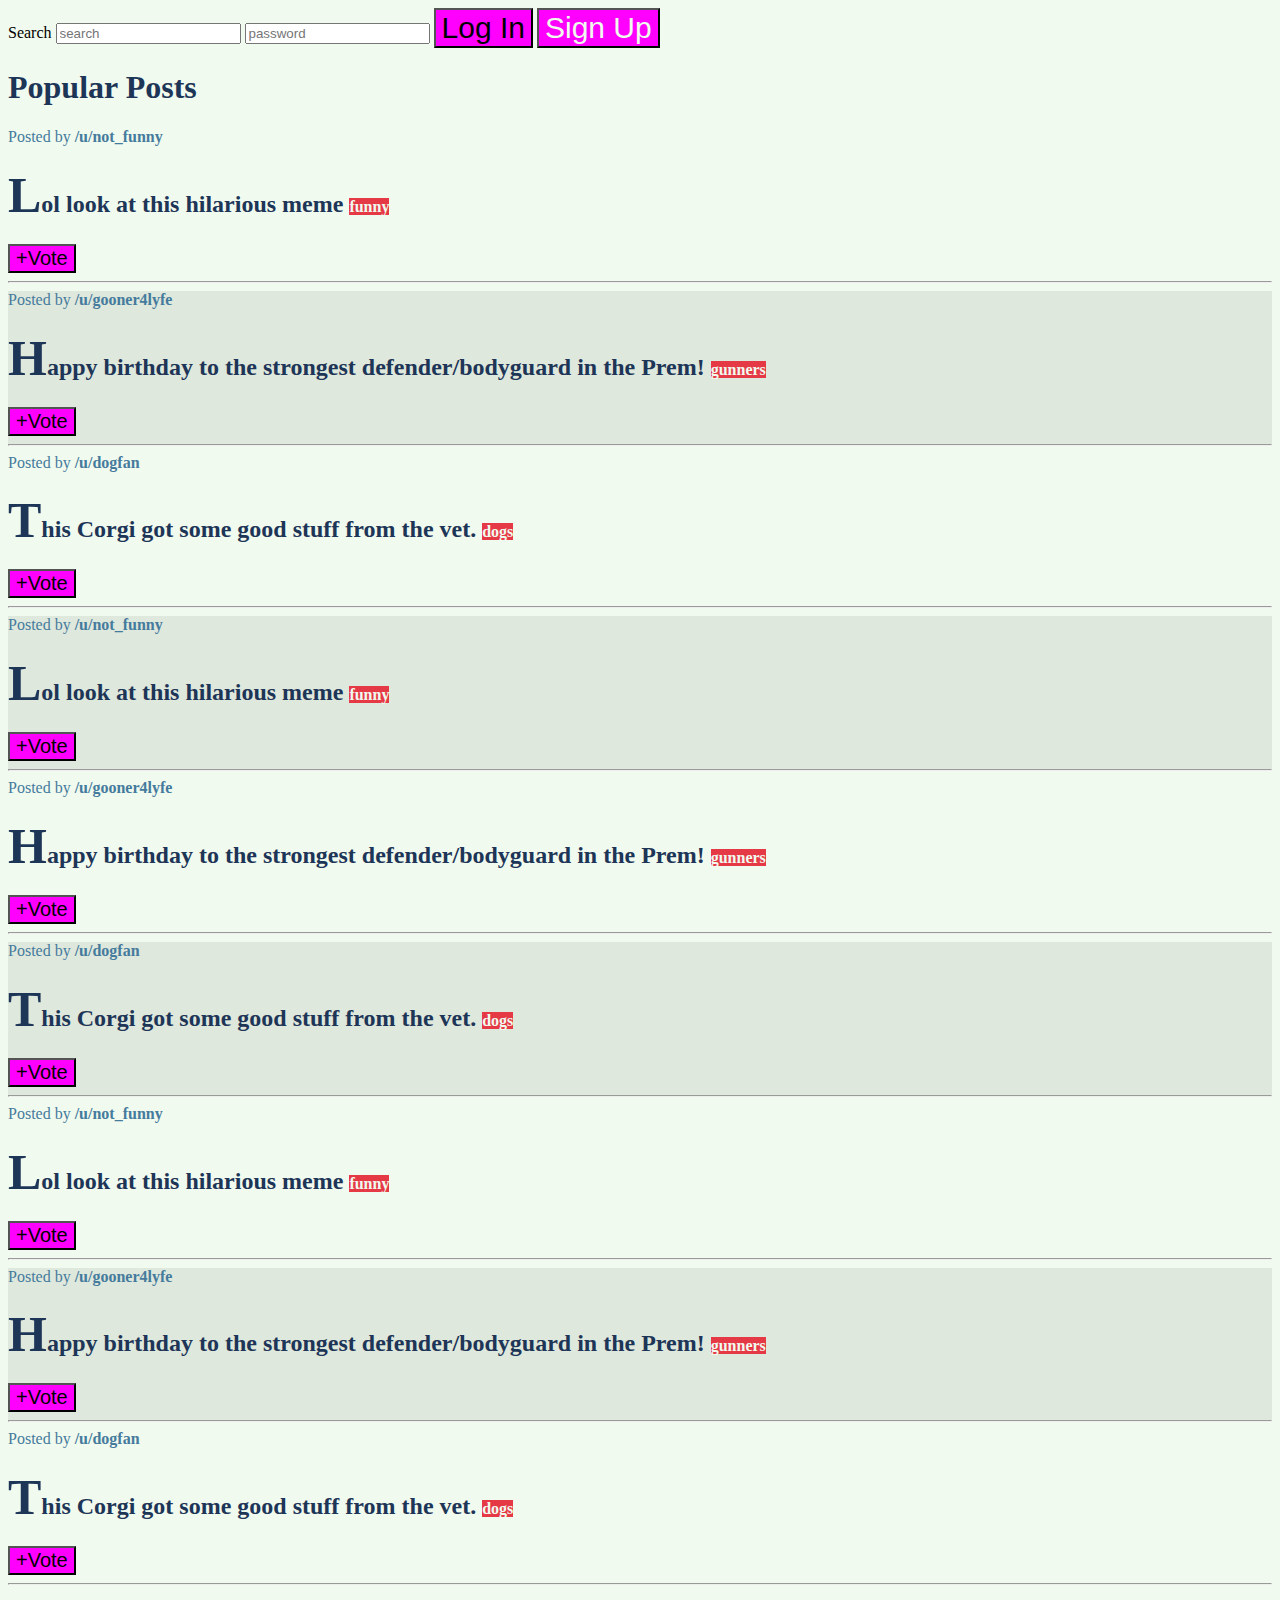
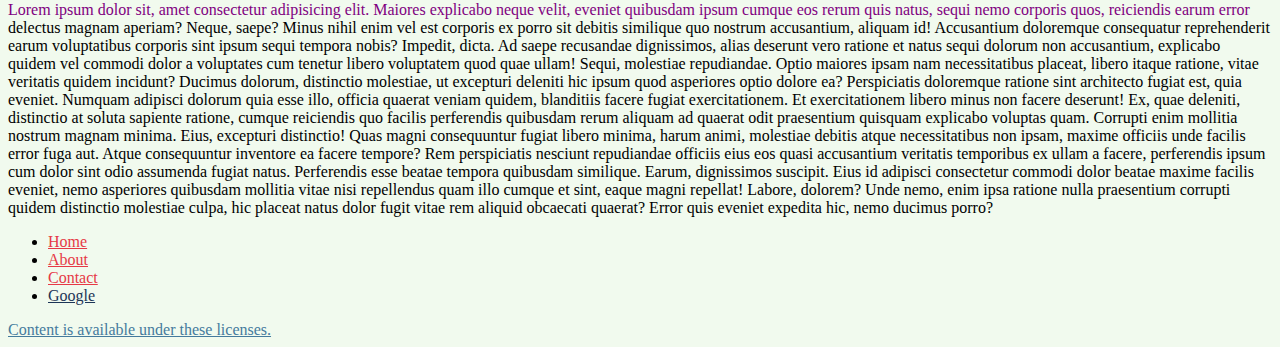
<file: WEB DEV/index.html>
<html lang="en">

<head>
    <meta charset="UTF-8">
    <meta name="viewport" content="width=device-width, initial-scale=1.0">
    <title>CSS Selectors</title>

    <link rel="stylesheet" href="index.css">
</head>


<body>
    <nav>
        <label for="search">Search</label>
        <input type="text" placeholder="search" id="search">
        <input type="password" placeholder="password">
        <button>Log In</button>
        <button id="signup">Sign Up</button>
    </nav>
    <main>
        <h1>Popular Posts</h1>
        <section class="post">
            <span>Posted by <a href="#213adas">/u/not_funny</a></span>
            <h2>Lol look at this hilarious meme <span class="tag">funny</span></h2>
            <button>+Vote</button>
            <hr>
        </section>
        <section class="post">
            <span>Posted by <a href="#345adas">/u/gooner4lyfe</a></span>
            <h2>Happy birthday to the strongest defender/bodyguard in the Prem! <span class="tag">gunners</span></h2>
            <button>+Vote</button>
            <hr>
        </section>
        <section class="post">
            <span>Posted by <a href="#981adas">/u/dogfan</a></span>
            <h2>This Corgi got some good stuff from the vet. <span class="tag">dogs</span></h2>
            <button>+Vote</button>
            <hr>
        </section>
        <section class="post">
            <span>Posted by <a href="#213adas">/u/not_funny</a></span>
            <h2>Lol look at this hilarious meme <span class="tag">funny</span></h2>
            <button>+Vote</button>
            <hr>
        </section>
        <section class="post">
            <span>Posted by <a href="#345adas">/u/gooner4lyfe</a></span>
            <h2>Happy birthday to the strongest defender/bodyguard in the Prem! <span class="tag">gunners</span></h2>
            <button>+Vote</button>
            <hr>
        </section>
        <section class="post">
            <span>Posted by <a href="#981adas">/u/dogfan</a></span>
            <h2>This Corgi got some good stuff from the vet. <span class="tag">dogs</span></h2>
            <button>+Vote</button>
            <hr>
        </section>
        <section class="post">
            <span>Posted by <a href="#213adas">/u/not_funny</a></span>
            <h2>Lol look at this hilarious meme <span class="tag">funny</span></h2>
            <button>+Vote</button>
            <hr>
        </section>
        <section class="post">
            <span>Posted by <a href="#345adas">/u/gooner4lyfe</a></span>
            <h2>Happy birthday to the strongest defender/bodyguard in the Prem! <span class="tag">gunners</span></h2>
            <button>+Vote</button>
            <hr>
        </section>
        <section class="post">
            <span>Posted by <a href="#981adas">/u/dogfan</a></span>
            <h2>This Corgi got some good stuff from the vet. <span class="tag">dogs</span></h2>
            <button>+Vote</button>
            <hr>
        </section>

        <p>Lorem ipsum dolor sit, amet consectetur adipisicing elit. Maiores explicabo neque velit, eveniet quibusdam
            ipsum cumque eos rerum quis natus, sequi nemo corporis quos, reiciendis earum error delectus magnam aperiam?
            Neque, saepe? Minus nihil enim vel est corporis ex porro sit debitis similique quo nostrum accusantium,
            aliquam id! Accusantium doloremque consequatur reprehenderit earum voluptatibus corporis sint ipsum sequi
            tempora nobis?
            Impedit, dicta. Ad saepe recusandae dignissimos, alias deserunt vero ratione et natus sequi dolorum non
            accusantium, explicabo quidem vel commodi dolor a voluptates cum tenetur libero voluptatem quod quae ullam!
            Sequi, molestiae repudiandae. Optio maiores ipsam nam necessitatibus placeat, libero itaque ratione, vitae
            veritatis quidem incidunt? Ducimus dolorum, distinctio molestiae, ut excepturi deleniti hic ipsum quod
            asperiores optio dolore ea?
            Perspiciatis doloremque ratione sint architecto fugiat est, quia eveniet. Numquam adipisci dolorum quia esse
            illo, officia quaerat veniam quidem, blanditiis facere fugiat exercitationem. Et exercitationem libero minus
            non facere deserunt!
            Ex, quae deleniti, distinctio at soluta sapiente ratione, cumque reiciendis quo facilis perferendis
            quibusdam rerum aliquam ad quaerat odit praesentium quisquam explicabo voluptas quam. Corrupti enim mollitia
            nostrum magnam minima.
            Eius, excepturi distinctio! Quas magni consequuntur fugiat libero minima, harum animi, molestiae debitis
            atque necessitatibus non ipsam, maxime officiis unde facilis error fuga aut. Atque consequuntur inventore ea
            facere tempore?
            Rem perspiciatis nesciunt repudiandae officiis eius eos quasi accusantium veritatis temporibus ex ullam a
            facere, perferendis ipsum cum dolor sint odio assumenda fugiat natus. Perferendis esse beatae tempora
            quibusdam similique.
            Earum, dignissimos suscipit. Eius id adipisci consectetur commodi dolor beatae maxime facilis eveniet, nemo
            asperiores quibusdam mollitia vitae nisi repellendus quam illo cumque et sint, eaque magni repellat! Labore,
            dolorem?
            Unde nemo, enim ipsa ratione nulla praesentium corrupti quidem distinctio molestiae culpa, hic placeat natus
            dolor fugit vitae rem aliquid obcaecati quaerat? Error quis eveniet expedita hic, nemo ducimus porro?</p>
    </main>
    <footer>
        <nav>
            <ul>
                <li>
                    <a href="#home">Home</a>
                </li>
                <li>
                    <a href="#about">About</a>
                </li>
                <li>
                    <a href="#contact">Contact</a>
                </li>
                <li>
                    <a href="www.google.com">Google</a>
                </li>
            </ul>
        </nav>
        <a href="#license">Content is available under these licenses.</a>
    </footer>



</body>

</html>
</file>
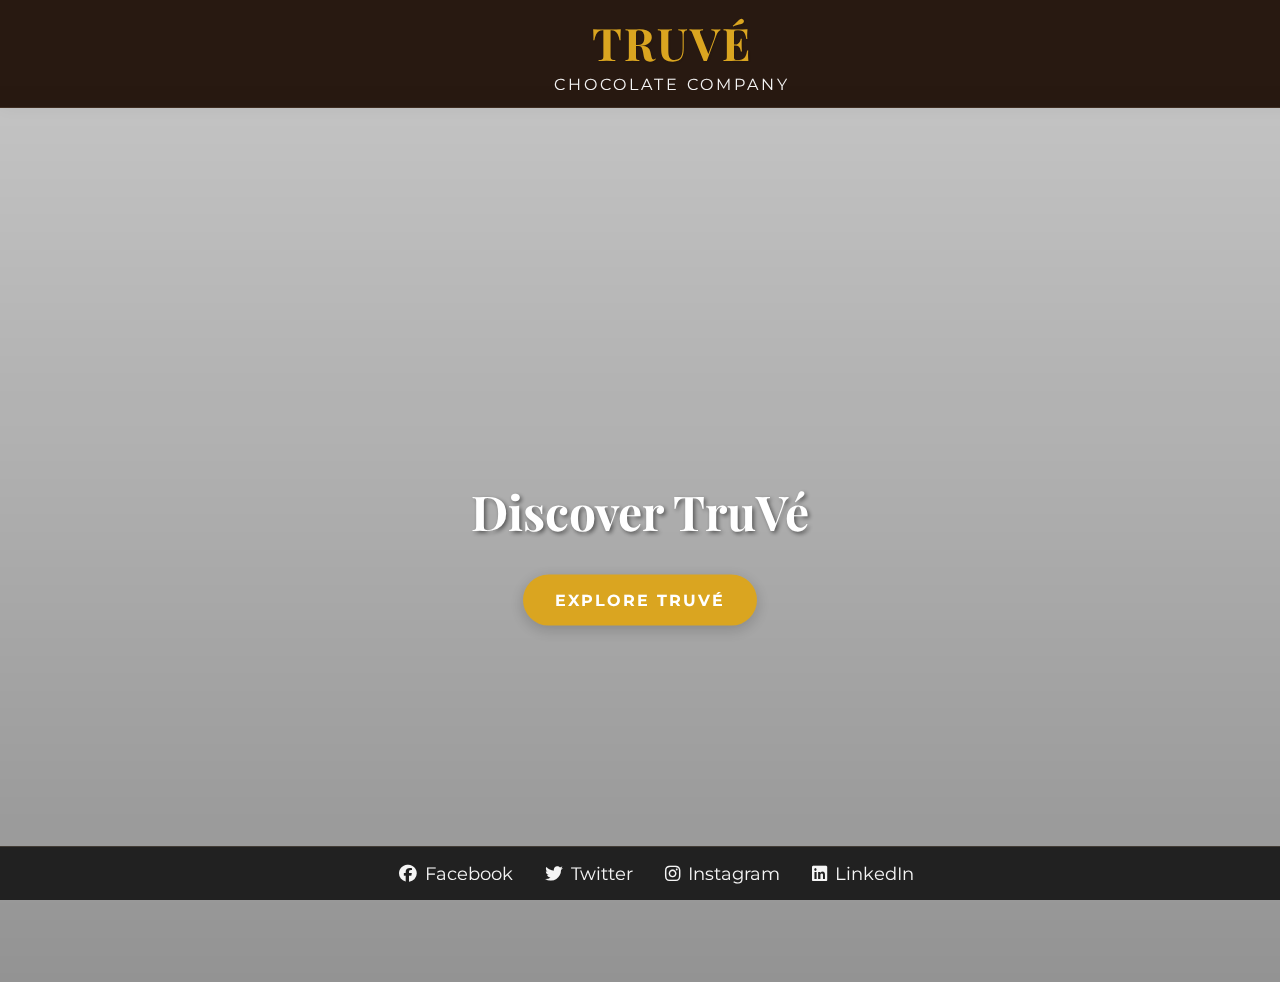
<file: yash.html>
<!DOCTYPE html>
<html lang="en">
<head>
    <meta charset="UTF-8">
    <meta name="viewport" content="width=device-width, initial-scale=1.0">
    <title>TruVé Chocolate Company</title>
    <!-- Add Google Fonts -->
    <link href="https://fonts.googleapis.com/css2?family=Playfair+Display:wght@700&family=Montserrat:wght@300;400;700&display=swap" rel="stylesheet">
    <!-- Add Font Awesome -->
    <link rel="stylesheet" href="https://cdnjs.cloudflare.com/ajax/libs/font-awesome/6.5.1/css/all.min.css">
</head>
<body style="margin: 0; padding: 0; box-sizing: border-box; font-family: 'Montserrat', sans-serif; min-height: 100vh; display: flex; flex-direction: column; background-color: #f5f5f5;">
    <header style="display: flex; justify-content: space-between; align-items: center; padding: 0.8rem 2rem; background-color: rgba(36, 20, 12, 0.98); backdrop-filter: blur(10px); box-shadow: 0 2px 15px rgba(0, 0, 0, 0.03); position: fixed; width: 100%; top: 0; z-index: 1000; border-bottom: 1px solid rgba(196, 164, 132, 0.15);">
        <div style="flex: 0 0 150px; display: flex; justify-content: flex-start;">
        </div>
        <div style="flex: 1; display: flex; justify-content: center; align-items: center; flex-direction: column;">
            <h1 style="font-family: 'Playfair Display', serif; font-size: 2.8rem; font-weight: 700; text-align: center; letter-spacing: 2px; text-transform: uppercase; position: relative; color: #DAA520; text-shadow: 1px 1px 2px rgba(0, 0, 0, 0.1); margin: 0;">TruVé</h1>
            <p style="font-family: 'Montserrat', sans-serif; font-size: 1rem; color: #f5f5f5; text-transform: uppercase; letter-spacing: 3px; margin: 0.2rem 0 0 0;">Chocolate Company</p>
        </div>
        <div style="flex: 0 0 150px; display: flex; justify-content: flex-end;">
        </div>
    </header>

    <section style="width: 100%; height: 100vh; position: relative; margin-top: 82px;">
        <iframe 
            width="100%" 
            height="100%" 
            src="https://www.youtube.com/embed/rsZ5Oa9egrU?autoplay=1&mute=1&loop=1&playlist=rsZ5Oa9egrU&controls=0&rel=0&showinfo=0&modestbranding=1" 
            frameborder="0" 
            allow="accelerometer; autoplay; clipboard-write; encrypted-media; gyroscope; picture-in-picture" 
            allowfullscreen
            style="position: absolute; top: 0; left: 0; width: 100%; height: 100%; object-fit: cover;">
        </iframe>
        <div style="position: absolute; top: 0; left: 0; width: 100%; height: 100%; background: linear-gradient(to bottom, rgba(0, 0, 0, 0.2), rgba(0, 0, 0, 0.4));">
        </div>
        <div style="position: absolute; top: 50%; left: 50%; transform: translate(-50%, -50%); text-align: center; z-index: 2;">
            <h2 style="color: #fff; font-family: 'Playfair Display', serif; font-size: 3rem; margin-bottom: 2rem; text-shadow: 2px 2px 4px rgba(0,0,0,0.5);">Discover TruVé</h2>
            <a href="https://youtu.be/zMW8zQQybw0?feature=shared" target="_blank" style="display: inline-block; padding: 1rem 2rem; background-color: #DAA520; color: #fff; text-decoration: none; border-radius: 30px; font-family: 'Montserrat', sans-serif; font-weight: 700; text-transform: uppercase; letter-spacing: 2px; transition: all 0.3s ease; box-shadow: 0 4px 15px rgba(0,0,0,0.2);">
                Explore TruVé
            </a>
        </div>
    </section>

    <nav style="background-color: rgba(26, 26, 26, 0.95); backdrop-filter: blur(10px); padding: 1rem; position: fixed; bottom: 0; width: 100%; z-index: 1000; border-top: 1px solid rgba(196, 164, 132, 0.2);">
        <ul style="display: flex; justify-content: center; list-style: none; gap: 2rem; margin: 0; padding: 0;">
            <li><a href="https://www.facebook.com" target="_blank" style="color: #f5f5f5; text-decoration: none; font-size: 1.1rem; transition: all 0.3s ease; display: flex; align-items: center; gap: 0.5rem;"><i class="fab fa-facebook"></i>Facebook</a></li>
            <li><a href="https://twitter.com" target="_blank" style="color: #f5f5f5; text-decoration: none; font-size: 1.1rem; transition: all 0.3s ease; display: flex; align-items: center; gap: 0.5rem;"><i class="fab fa-twitter"></i>Twitter</a></li>
            <li><a href="https://www.instagram.com" target="_blank" style="color: #f5f5f5; text-decoration: none; font-size: 1.1rem; transition: all 0.3s ease; display: flex; align-items: center; gap: 0.5rem;"><i class="fab fa-instagram"></i>Instagram</a></li>
            <li><a href="https://www.linkedin.com" target="_blank" style="color: #f5f5f5; text-decoration: none; font-size: 1.1rem; transition: all 0.3s ease; display: flex; align-items: center; gap: 0.5rem;"><i class="fab fa-linkedin"></i>LinkedIn</a></li>
        </ul>
    </nav>
</body>
</html>
</file>
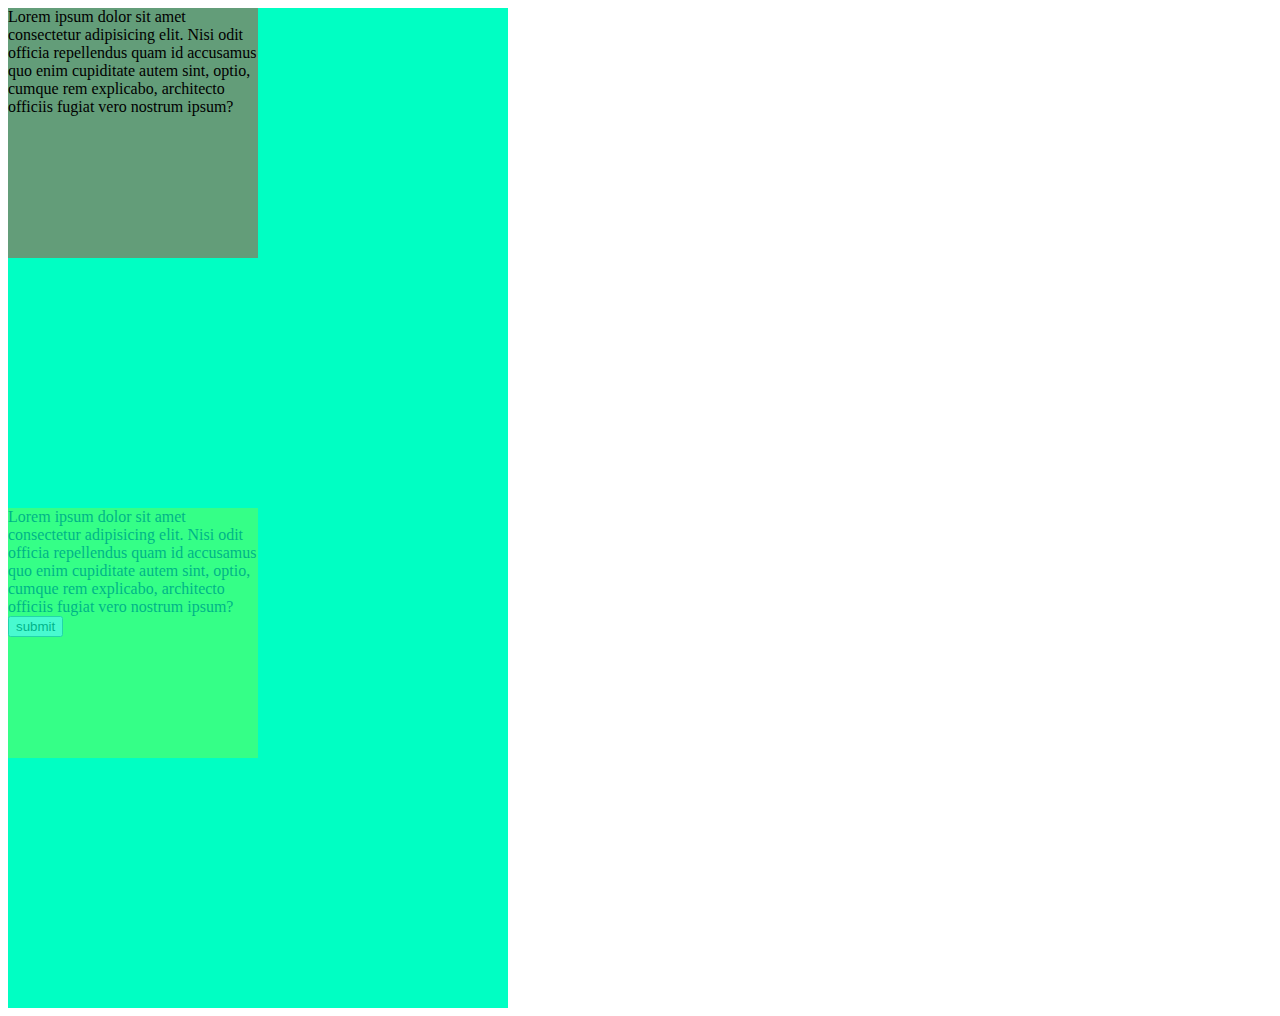
<file: WEB DEV/asorted.html>
<!DOCTYPE html>
<html lang="en">

<head>
    <meta charset="UTF-8">
    <meta name="viewport" content="width=device-width, initial-scale=1.0">
    <title>Opacity and Alpha Channel</title>
    <link rel="stylesheet" href="asorted.css">
</head>

<body>
    <section>
        <div id="rgba">
            Lorem ipsum dolor sit amet consectetur adipisicing elit. Nisi odit officia repellendus quam id accusamus quo
            enim cupiditate autem sint, optio, cumque rem explicabo, architecto officiis fugiat vero nostrum ipsum?
        </div>
    </section>
    <section>
        <div id="object">
            Lorem ipsum dolor sit amet consectetur adipisicing elit. Nisi odit officia repellendus quam id accusamus quo
            enim cupiditate autem sint, optio, cumque rem explicabo, architecto officiis fugiat vero nostrum ipsum?
            <button>submit</button>
        </div>
    </section>
</body>

</html>
</file>
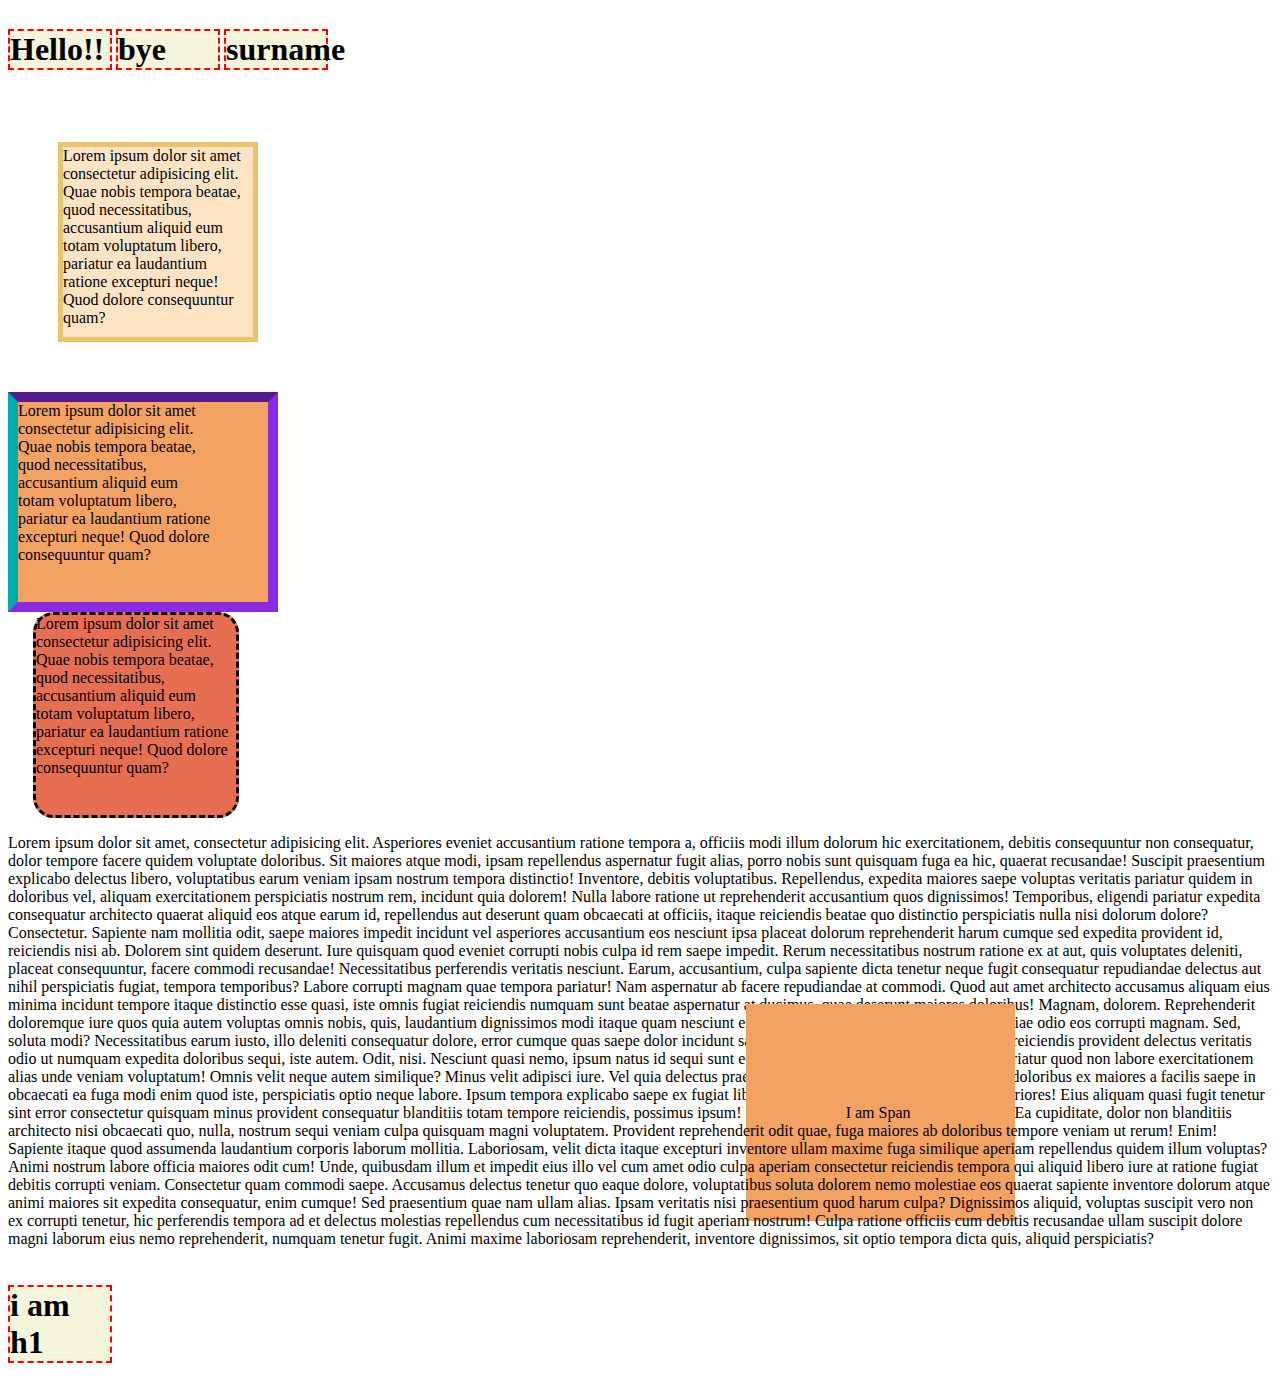
<file: WEB DEV/box.html>
<!DOCTYPE html>
<html lang="en">

<head>
    <meta charset="UTF-8">
    <meta name="viewport" content="width=device-width, initial-scale=1.0">
    <title>Box Model Demo</title>
    <link rel="stylesheet" href="box.css">
</head>

<body>
    <h1>Hello!!</h1>
    <h1>bye</h1>
    <h1>surname</h1>
    <div id="one">
        Lorem ipsum dolor sit amet consectetur adipisicing elit. Quae nobis tempora beatae, quod necessitatibus,
        accusantium
        aliquid eum totam voluptatum libero, pariatur ea laudantium ratione excepturi neque! Quod dolore consequuntur
        quam?
    </div>
    <div id="two">
        Lorem ipsum dolor sit amet consectetur adipisicing elit. Quae nobis tempora beatae, quod necessitatibus,
        accusantium
        aliquid eum totam voluptatum libero, pariatur ea laudantium ratione excepturi neque! Quod dolore consequuntur
        quam?
    </div>
    <div id="three">
        Lorem ipsum dolor sit amet consectetur adipisicing elit. Quae nobis tempora beatae, quod necessitatibus,
        accusantium
        aliquid eum totam voluptatum libero, pariatur ea laudantium ratione excepturi neque! Quod dolore consequuntur
        quam?
    </div>
    <p>
        Lorem ipsum dolor sit amet, consectetur adipisicing elit. Asperiores eveniet accusantium ratione tempora a,
        officiis modi illum dolorum hic exercitationem, debitis consequuntur non consequatur, dolor tempore facere
        quidem voluptate doloribus.
        Sit maiores atque modi, ipsam repellendus aspernatur fugit alias, porro nobis sunt quisquam fuga ea hic, quaerat
        recusandae! Suscipit praesentium explicabo delectus libero, voluptatibus earum veniam ipsam nostrum tempora
        distinctio!
        Inventore, debitis voluptatibus. Repellendus, expedita maiores saepe voluptas veritatis pariatur quidem in
        doloribus vel, aliquam exercitationem perspiciatis nostrum rem, incidunt quia dolorem! Nulla labore ratione ut
        reprehenderit accusantium quos dignissimos!
        Temporibus, eligendi pariatur expedita consequatur architecto quaerat aliquid eos atque earum id, repellendus
        aut deserunt quam obcaecati at officiis, itaque reiciendis beatae quo distinctio perspiciatis nulla nisi dolorum
        dolore? Consectetur.
        Sapiente nam mollitia odit, saepe maiores impedit incidunt vel asperiores accusantium eos nesciunt ipsa placeat
        dolorum reprehenderit harum cumque sed expedita provident id, reiciendis nisi ab. Dolorem sint quidem deserunt.
        Iure quisquam quod eveniet corrupti nobis culpa id rem saepe impedit. Rerum necessitatibus nostrum ratione ex at
        aut, quis voluptates deleniti, placeat consequuntur, facere commodi recusandae! Necessitatibus perferendis
        veritatis nesciunt.
        Earum, accusantium, culpa sapiente dicta tenetur neque fugit consequatur repudiandae delectus aut nihil
        perspiciatis fugiat, tempora temporibus? Labore corrupti magnam quae tempora pariatur! Nam aspernatur ab facere
        repudiandae at commodi.
        Quod aut amet architecto accusamus aliquam eius minima incidunt tempore itaque distinctio esse quasi, iste omnis
        fugiat reiciendis numquam sunt beatae aspernatur at ducimus, quae deserunt maiores doloribus! Magnam, dolorem.
        Reprehenderit doloremque iure quos quia autem voluptas omnis nobis, quis, laudantium dignissimos modi itaque
        quam nesciunt esse facilis ad rem necessitatibus ab molestiae odio eos corrupti magnam. Sed, soluta modi?
        Necessitatibus earum iusto, illo deleniti consequatur dolore, error cumque quas saepe dolor incidunt sapiente
        non! Consectetur culpa molestiae reiciendis provident delectus veritatis odio ut numquam expedita doloribus
        sequi, iste autem.
        Odit, nisi. Nesciunt quasi nemo, ipsum natus id sequi sunt eos reiciendis quis illum quo aspernatur pariatur
        quod non labore exercitationem alias unde veniam voluptatum! Omnis velit neque autem similique?
        Minus velit adipisci iure. Vel quia delectus praesentium architecto, laudantium at harum doloribus ex maiores a
        facilis saepe in obcaecati ea fuga modi enim quod iste, perspiciatis optio neque labore.
        Ipsum tempora explicabo saepe ex fugiat libero nostrum voluptate magni? Error, asperiores! Eius aliquam quasi
        fugit tenetur sint error consectetur quisquam minus provident consequatur blanditiis totam tempore reiciendis,
        possimus ipsum!
        <span>I am Span </span>
        Ea cupiditate, dolor non blanditiis architecto nisi obcaecati quo, nulla, nostrum sequi veniam culpa quisquam
        magni voluptatem. Provident reprehenderit odit quae, fuga maiores ab doloribus tempore veniam ut rerum! Enim!
        Sapiente itaque quod assumenda laudantium corporis laborum mollitia. Laboriosam, velit dicta itaque excepturi
        inventore ullam maxime fuga similique aperiam repellendus quidem illum voluptas? Animi nostrum labore officia
        maiores odit cum!
        Unde, quibusdam illum et impedit eius illo vel cum amet odio culpa aperiam consectetur reiciendis tempora qui
        aliquid libero iure at ratione fugiat debitis corrupti veniam. Consectetur quam commodi saepe.
        Accusamus delectus tenetur quo eaque dolore, voluptatibus soluta dolorem nemo molestiae eos quaerat sapiente
        inventore dolorum atque animi maiores sit expedita consequatur, enim cumque! Sed praesentium quae nam ullam
        alias.
        Ipsam veritatis nisi praesentium quod harum culpa? Dignissimos aliquid, voluptas suscipit vero non ex corrupti
        tenetur, hic perferendis tempora ad et delectus molestias repellendus cum necessitatibus id fugit aperiam
        nostrum!
        Culpa ratione officiis cum debitis recusandae ullam suscipit dolore magni laborum eius nemo reprehenderit,
        numquam tenetur fugit. Animi maxime laboriosam reprehenderit, inventore dignissimos, sit optio tempora dicta
        quis, aliquid perspiciatis?
    </p>
    <h1>i am h1</h1>
</body>

</html>
</file>
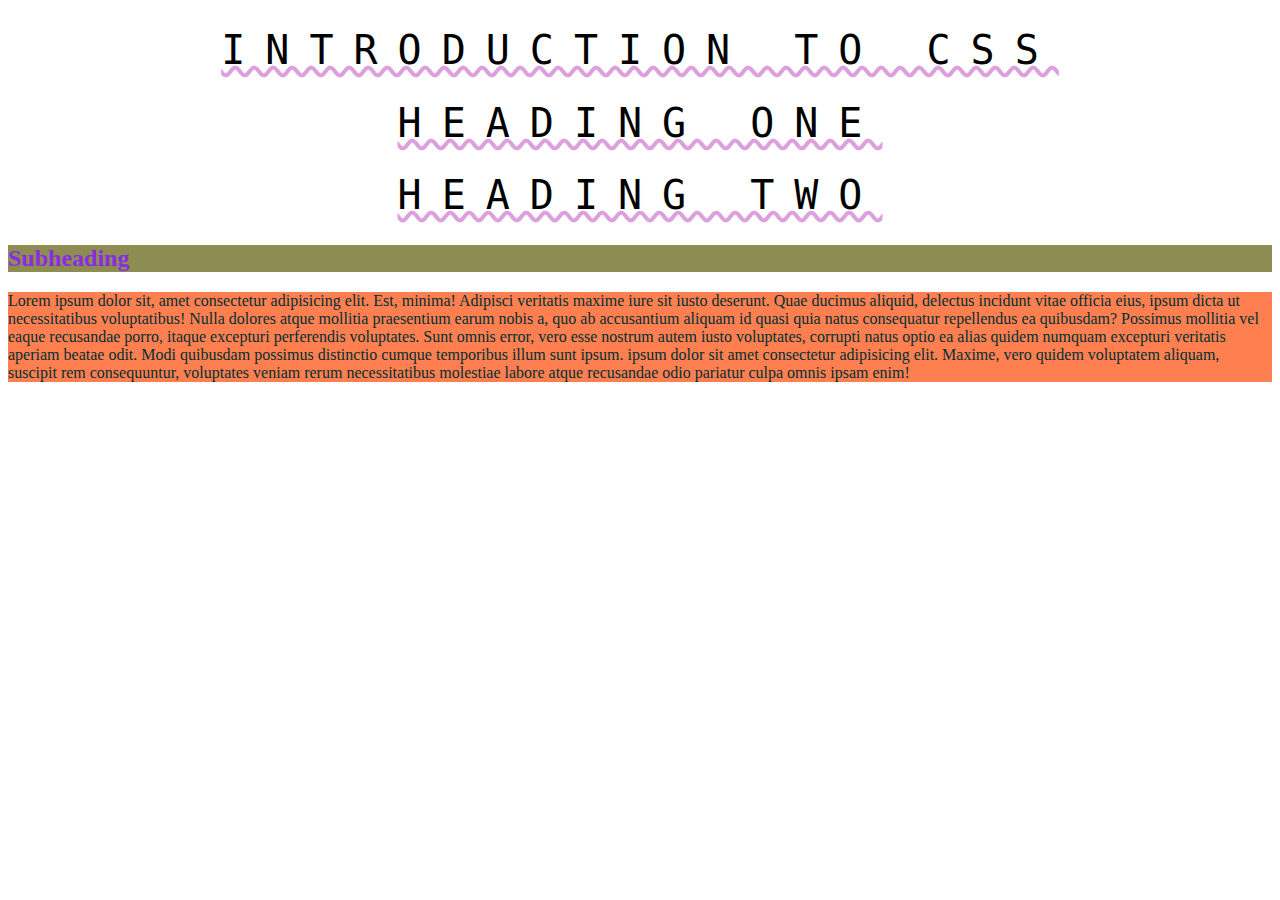
<file: WEB DEV/css_intro.html>
<!DOCTYPE html>
<html lang="en">

<head>
    <meta charset="UTF-8">
    <meta name="viewport" content="width=device-width, initial-scale=1.0">
    <title>CSS INTRO</title>
    <link rel="stylesheet" href="css_intro.css">
</head>

<body>
    <h1>Introduction to CSS</h1>
    <h1>heading one</h1>
    <h1>heading two</h1>
    <h2>Subheading </h2>
    <p>
        Lorem ipsum dolor sit, amet consectetur adipisicing elit. Est, minima! Adipisci veritatis maxime iure sit iusto
        deserunt. Quae ducimus aliquid, delectus incidunt vitae officia eius, ipsum dicta ut necessitatibus
        voluptatibus!
        Nulla dolores atque mollitia praesentium earum nobis a, quo ab accusantium aliquam id quasi quia natus
        consequatur
        repellendus ea quibusdam? Possimus mollitia vel eaque recusandae porro, itaque excepturi perferendis voluptates.
        Sunt omnis error, vero esse nostrum autem iusto voluptates, corrupti natus optio ea alias quidem numquam
        excepturi
        veritatis aperiam beatae odit. Modi quibusdam possimus distinctio cumque temporibus illum sunt ipsum. ipsum
        dolor
        sit amet consectetur adipisicing elit. Maxime, vero quidem voluptatem aliquam, suscipit rem consequuntur,
        voluptates
        veniam rerum necessitatibus molestiae labore atque recusandae odio pariatur culpa omnis ipsam enim!
    </p>
</body>

</html>
</file>
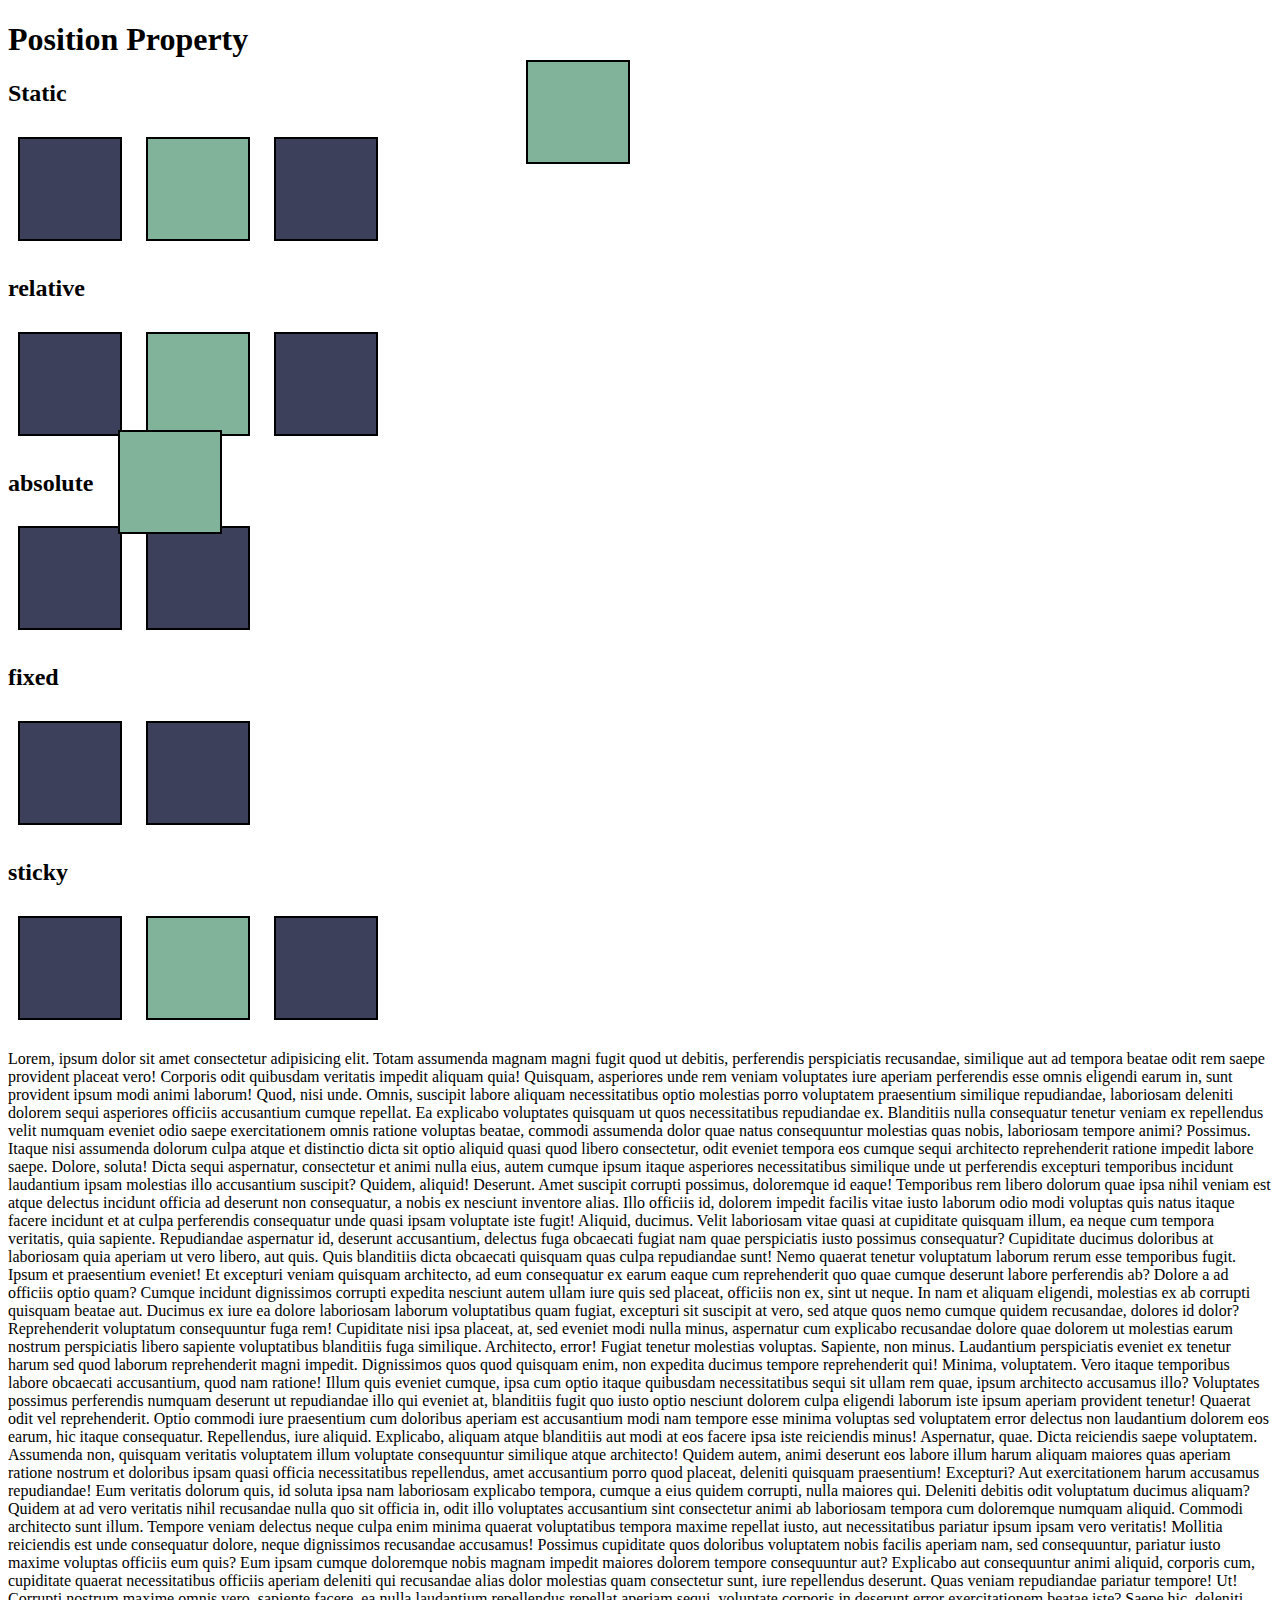
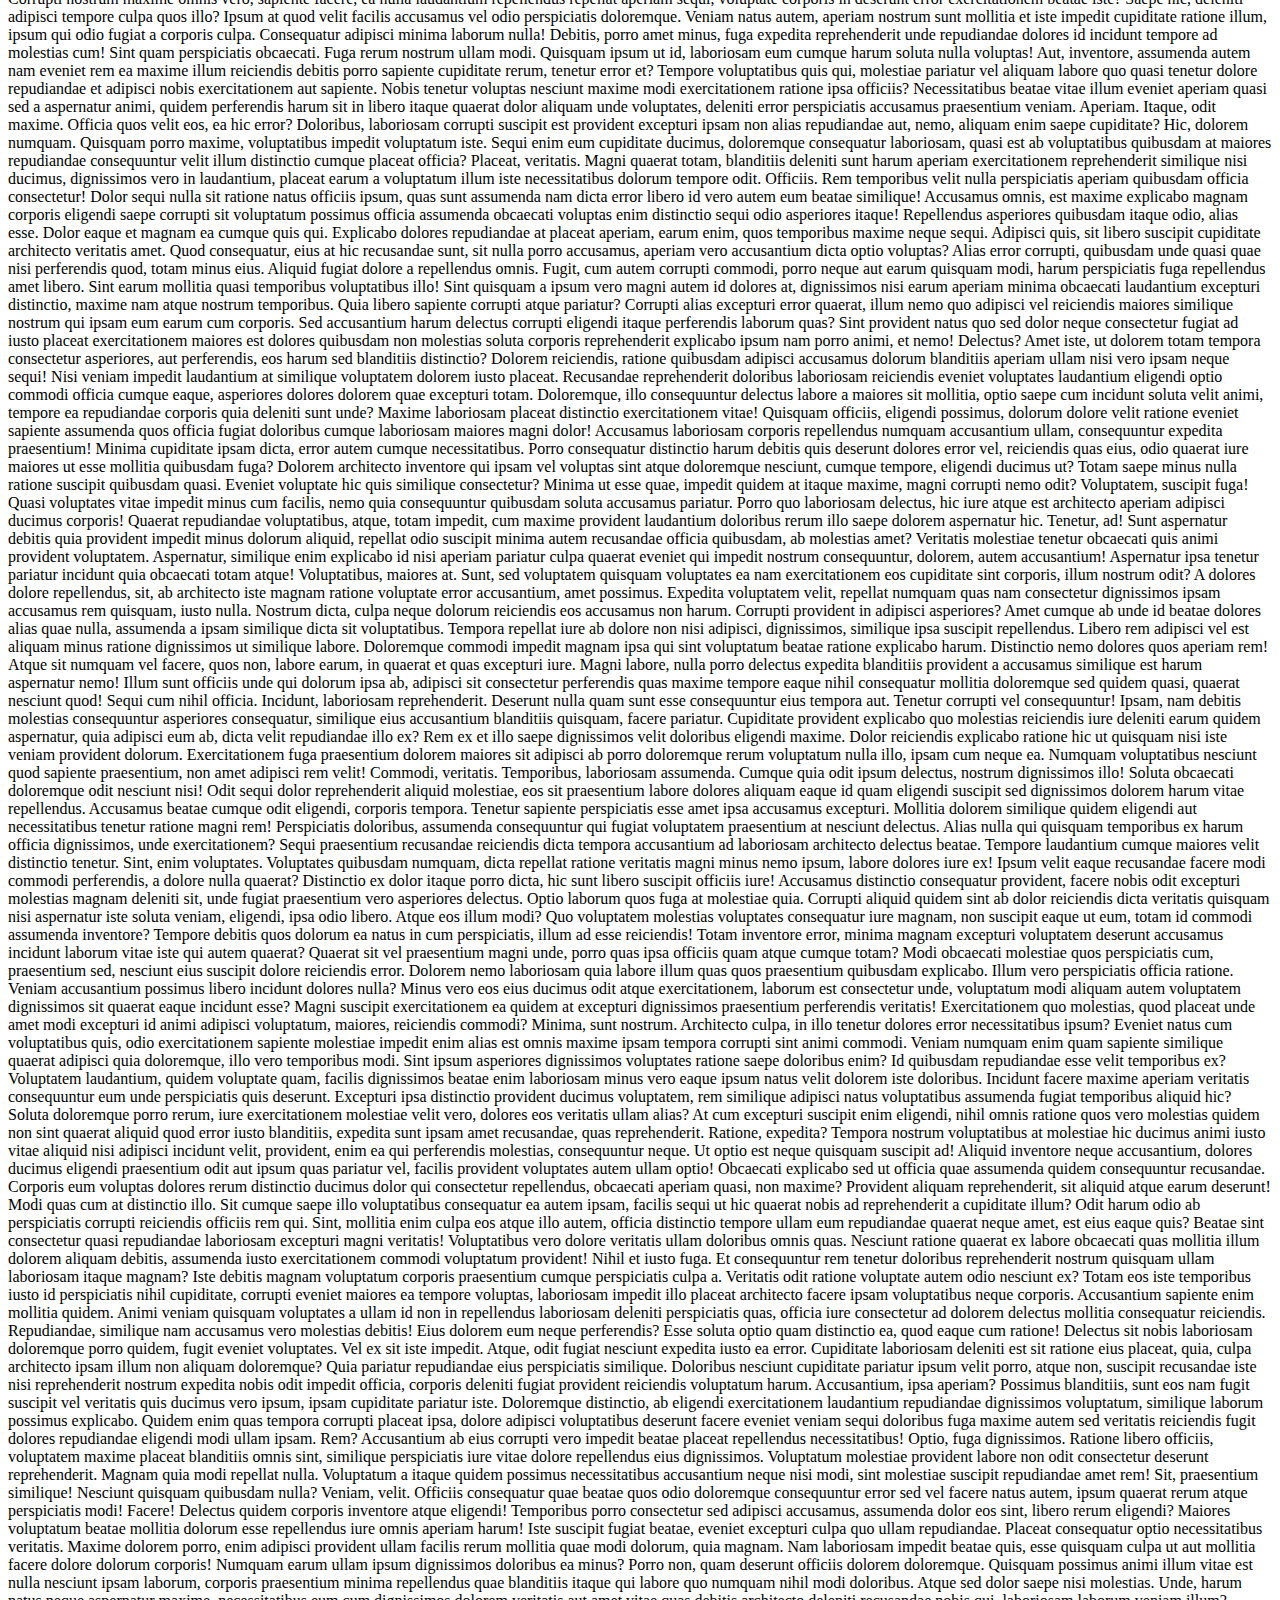
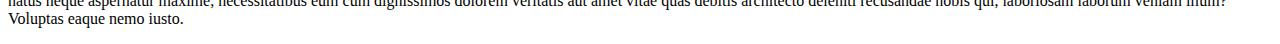
<file: WEB DEV/position.html>
<!DOCTYPE html>
<html lang="en">

<head>
    <meta charset="UTF-8">
    <meta name="viewport" content="width=device-width, initial-scale=1.0">
    <title>The Position property</title>
    <link rel="stylesheet" href="position.css">
</head>

<body>
    <h1>Position Property</h1>
    <section id="static">
        <h2>Static</h2>
        <div></div>
        <div id="middle"></div>
        <div></div>
    </section>
    <section id="relative">
        <h2>relative</h2>
        <div></div>
        <div id="middle"></div>
        <div></div>
    </section>
    <section id="absolute">
        <h2>absolute</h2>
        <div></div>
        <div id="middle"></div>
        <div></div>
    </section>
    <section id="fixed">
        <h2>fixed</h2>
        <div></div>
        <div id="middle"></div>
        <div></div>
    </section>
    <section id="sticky">
        <h2>sticky</h2>
        <div></div>
        <div id="middle"></div>
        <div></div>
    </section>
    <p>
        Lorem, ipsum dolor sit amet consectetur adipisicing elit. Totam assumenda magnam magni fugit quod ut debitis,
        perferendis perspiciatis recusandae, similique aut ad tempora beatae odit rem saepe provident placeat vero!
        Corporis odit quibusdam veritatis impedit aliquam quia! Quisquam, asperiores unde rem veniam voluptates iure
        aperiam perferendis esse omnis eligendi earum in, sunt provident ipsum modi animi laborum! Quod, nisi unde.
        Omnis, suscipit labore aliquam necessitatibus optio molestias porro voluptatem praesentium similique
        repudiandae, laboriosam deleniti dolorem sequi asperiores officiis accusantium cumque repellat. Ea explicabo
        voluptates quisquam ut quos necessitatibus repudiandae ex.
        Blanditiis nulla consequatur tenetur veniam ex repellendus velit numquam eveniet odio saepe exercitationem omnis
        ratione voluptas beatae, commodi assumenda dolor quae natus consequuntur molestias quas nobis, laboriosam
        tempore animi? Possimus.
        Itaque nisi assumenda dolorum culpa atque et distinctio dicta sit optio aliquid quasi quod libero consectetur,
        odit eveniet tempora eos cumque sequi architecto reprehenderit ratione impedit labore saepe. Dolore, soluta!
        Dicta sequi aspernatur, consectetur et animi nulla eius, autem cumque ipsum itaque asperiores necessitatibus
        similique unde ut perferendis excepturi temporibus incidunt laudantium ipsam molestias illo accusantium
        suscipit? Quidem, aliquid! Deserunt.
        Amet suscipit corrupti possimus, doloremque id eaque! Temporibus rem libero dolorum quae ipsa nihil veniam est
        atque delectus incidunt officia ad deserunt non consequatur, a nobis ex nesciunt inventore alias.
        Illo officiis id, dolorem impedit facilis vitae iusto laborum odio modi voluptas quis natus itaque facere
        incidunt et at culpa perferendis consequatur unde quasi ipsam voluptate iste fugit! Aliquid, ducimus.
        Velit laboriosam vitae quasi at cupiditate quisquam illum, ea neque cum tempora veritatis, quia sapiente.
        Repudiandae aspernatur id, deserunt accusantium, delectus fuga obcaecati fugiat nam quae perspiciatis iusto
        possimus consequatur?
        Cupiditate ducimus doloribus at laboriosam quia aperiam ut vero libero, aut quis. Quis blanditiis dicta
        obcaecati quisquam quas culpa repudiandae sunt! Nemo quaerat tenetur voluptatum laborum rerum esse temporibus
        fugit.
        Ipsum et praesentium eveniet! Et excepturi veniam quisquam architecto, ad eum consequatur ex earum eaque cum
        reprehenderit quo quae cumque deserunt labore perferendis ab? Dolore a ad officiis optio quam?
        Cumque incidunt dignissimos corrupti expedita nesciunt autem ullam iure quis sed placeat, officiis non ex, sint
        ut neque. In nam et aliquam eligendi, molestias ex ab corrupti quisquam beatae aut.
        Ducimus ex iure ea dolore laboriosam laborum voluptatibus quam fugiat, excepturi sit suscipit at vero, sed atque
        quos nemo cumque quidem recusandae, dolores id dolor? Reprehenderit voluptatum consequuntur fuga rem!
        Cupiditate nisi ipsa placeat, at, sed eveniet modi nulla minus, aspernatur cum explicabo recusandae dolore quae
        dolorem ut molestias earum nostrum perspiciatis libero sapiente voluptatibus blanditiis fuga similique.
        Architecto, error!
        Fugiat tenetur molestias voluptas. Sapiente, non minus. Laudantium perspiciatis eveniet ex tenetur harum sed
        quod laborum reprehenderit magni impedit. Dignissimos quos quod quisquam enim, non expedita ducimus tempore
        reprehenderit qui!
        Minima, voluptatem. Vero itaque temporibus labore obcaecati accusantium, quod nam ratione! Illum quis eveniet
        cumque, ipsa cum optio itaque quibusdam necessitatibus sequi sit ullam rem quae, ipsum architecto accusamus
        illo?
        Voluptates possimus perferendis numquam deserunt ut repudiandae illo qui eveniet at, blanditiis fugit quo iusto
        optio nesciunt dolorem culpa eligendi laborum iste ipsum aperiam provident tenetur! Quaerat odit vel
        reprehenderit.
        Optio commodi iure praesentium cum doloribus aperiam est accusantium modi nam tempore esse minima voluptas sed
        voluptatem error delectus non laudantium dolorem eos earum, hic itaque consequatur. Repellendus, iure aliquid.
        Explicabo, aliquam atque blanditiis aut modi at eos facere ipsa iste reiciendis minus! Aspernatur, quae. Dicta
        reiciendis saepe voluptatem. Assumenda non, quisquam veritatis voluptatem illum voluptate consequuntur similique
        atque architecto!
        Quidem autem, animi deserunt eos labore illum harum aliquam maiores quas aperiam ratione nostrum et doloribus
        ipsam quasi officia necessitatibus repellendus, amet accusantium porro quod placeat, deleniti quisquam
        praesentium! Excepturi?
        Aut exercitationem harum accusamus repudiandae! Eum veritatis dolorum quis, id soluta ipsa nam laboriosam
        explicabo tempora, cumque a eius quidem corrupti, nulla maiores qui. Deleniti debitis odit voluptatum ducimus
        aliquam?
        Quidem at ad vero veritatis nihil recusandae nulla quo sit officia in, odit illo voluptates accusantium sint
        consectetur animi ab laboriosam tempora cum doloremque numquam aliquid. Commodi architecto sunt illum.
        Tempore veniam delectus neque culpa enim minima quaerat voluptatibus tempora maxime repellat iusto, aut
        necessitatibus pariatur ipsum ipsam vero veritatis! Mollitia reiciendis est unde consequatur dolore, neque
        dignissimos recusandae accusamus!
        Possimus cupiditate quos doloribus voluptatem nobis facilis aperiam nam, sed consequuntur, pariatur iusto maxime
        voluptas officiis eum quis? Eum ipsam cumque doloremque nobis magnam impedit maiores dolorem tempore
        consequuntur aut?
        Explicabo aut consequuntur animi aliquid, corporis cum, cupiditate quaerat necessitatibus officiis aperiam
        deleniti qui recusandae alias dolor molestias quam consectetur sunt, iure repellendus deserunt. Quas veniam
        repudiandae pariatur tempore! Ut!
        Corrupti nostrum maxime omnis vero, sapiente facere, ea nulla laudantium repellendus repellat aperiam sequi,
        voluptate corporis in deserunt error exercitationem beatae iste? Saepe hic, deleniti adipisci tempore culpa quos
        illo?
        Ipsum at quod velit facilis accusamus vel odio perspiciatis doloremque. Veniam natus autem, aperiam nostrum sunt
        mollitia et iste impedit cupiditate ratione illum, ipsum qui odio fugiat a corporis culpa.
        Consequatur adipisci minima laborum nulla! Debitis, porro amet minus, fuga expedita reprehenderit unde
        repudiandae dolores id incidunt tempore ad molestias cum! Sint quam perspiciatis obcaecati. Fuga rerum nostrum
        ullam modi.
        Quisquam ipsum ut id, laboriosam eum cumque harum soluta nulla voluptas! Aut, inventore, assumenda autem nam
        eveniet rem ea maxime illum reiciendis debitis porro sapiente cupiditate rerum, tenetur error et?
        Tempore voluptatibus quis qui, molestiae pariatur vel aliquam labore quo quasi tenetur dolore repudiandae et
        adipisci nobis exercitationem aut sapiente. Nobis tenetur voluptas nesciunt maxime modi exercitationem ratione
        ipsa officiis?
        Necessitatibus beatae vitae illum eveniet aperiam quasi sed a aspernatur animi, quidem perferendis harum sit in
        libero itaque quaerat dolor aliquam unde voluptates, deleniti error perspiciatis accusamus praesentium veniam.
        Aperiam.
        Itaque, odit maxime. Officia quos velit eos, ea hic error? Doloribus, laboriosam corrupti suscipit est provident
        excepturi ipsam non alias repudiandae aut, nemo, aliquam enim saepe cupiditate? Hic, dolorem numquam.
        Quisquam porro maxime, voluptatibus impedit voluptatum iste. Sequi enim eum cupiditate ducimus, doloremque
        consequatur laboriosam, quasi est ab voluptatibus quibusdam at maiores repudiandae consequuntur velit illum
        distinctio cumque placeat officia?
        Placeat, veritatis. Magni quaerat totam, blanditiis deleniti sunt harum aperiam exercitationem reprehenderit
        similique nisi ducimus, dignissimos vero in laudantium, placeat earum a voluptatum illum iste necessitatibus
        dolorum tempore odit. Officiis.
        Rem temporibus velit nulla perspiciatis aperiam quibusdam officia consectetur! Dolor sequi nulla sit ratione
        natus officiis ipsum, quas sunt assumenda nam dicta error libero id vero autem eum beatae similique!
        Accusamus omnis, est maxime explicabo magnam corporis eligendi saepe corrupti sit voluptatum possimus officia
        assumenda obcaecati voluptas enim distinctio sequi odio asperiores itaque! Repellendus asperiores quibusdam
        itaque odio, alias esse.
        Dolor eaque et magnam ea cumque quis qui. Explicabo dolores repudiandae at placeat aperiam, earum enim, quos
        temporibus maxime neque sequi. Adipisci quis, sit libero suscipit cupiditate architecto veritatis amet.
        Quod consequatur, eius at hic recusandae sunt, sit nulla porro accusamus, aperiam vero accusantium dicta optio
        voluptas? Alias error corrupti, quibusdam unde quasi quae nisi perferendis quod, totam minus eius.
        Aliquid fugiat dolore a repellendus omnis. Fugit, cum autem corrupti commodi, porro neque aut earum quisquam
        modi, harum perspiciatis fuga repellendus amet libero. Sint earum mollitia quasi temporibus voluptatibus illo!
        Sint quisquam a ipsum vero magni autem id dolores at, dignissimos nisi earum aperiam minima obcaecati laudantium
        excepturi distinctio, maxime nam atque nostrum temporibus. Quia libero sapiente corrupti atque pariatur?
        Corrupti alias excepturi error quaerat, illum nemo quo adipisci vel reiciendis maiores similique nostrum qui
        ipsam eum earum cum corporis. Sed accusantium harum delectus corrupti eligendi itaque perferendis laborum quas?
        Sint provident natus quo sed dolor neque consectetur fugiat ad iusto placeat exercitationem maiores est dolores
        quibusdam non molestias soluta corporis reprehenderit explicabo ipsum nam porro animi, et nemo! Delectus?
        Amet iste, ut dolorem totam tempora consectetur asperiores, aut perferendis, eos harum sed blanditiis
        distinctio? Dolorem reiciendis, ratione quibusdam adipisci accusamus dolorum blanditiis aperiam ullam nisi vero
        ipsam neque sequi!
        Nisi veniam impedit laudantium at similique voluptatem dolorem iusto placeat. Recusandae reprehenderit doloribus
        laboriosam reiciendis eveniet voluptates laudantium eligendi optio commodi officia cumque eaque, asperiores
        dolores dolorem quae excepturi totam.
        Doloremque, illo consequuntur delectus labore a maiores sit mollitia, optio saepe cum incidunt soluta velit
        animi, tempore ea repudiandae corporis quia deleniti sunt unde? Maxime laboriosam placeat distinctio
        exercitationem vitae!
        Quisquam officiis, eligendi possimus, dolorum dolore velit ratione eveniet sapiente assumenda quos officia
        fugiat doloribus cumque laboriosam maiores magni dolor! Accusamus laboriosam corporis repellendus numquam
        accusantium ullam, consequuntur expedita praesentium!
        Minima cupiditate ipsam dicta, error autem cumque necessitatibus. Porro consequatur distinctio harum debitis
        quis deserunt dolores error vel, reiciendis quas eius, odio quaerat iure maiores ut esse mollitia quibusdam
        fuga?
        Dolorem architecto inventore qui ipsam vel voluptas sint atque doloremque nesciunt, cumque tempore, eligendi
        ducimus ut? Totam saepe minus nulla ratione suscipit quibusdam quasi. Eveniet voluptate hic quis similique
        consectetur?
        Minima ut esse quae, impedit quidem at itaque maxime, magni corrupti nemo odit? Voluptatem, suscipit fuga! Quasi
        voluptates vitae impedit minus cum facilis, nemo quia consequuntur quibusdam soluta accusamus pariatur.
        Porro quo laboriosam delectus, hic iure atque est architecto aperiam adipisci ducimus corporis! Quaerat
        repudiandae voluptatibus, atque, totam impedit, cum maxime provident laudantium doloribus rerum illo saepe
        dolorem aspernatur hic.
        Tenetur, ad! Sunt aspernatur debitis quia provident impedit minus dolorum aliquid, repellat odio suscipit minima
        autem recusandae officia quibusdam, ab molestias amet? Veritatis molestiae tenetur obcaecati quis animi
        provident voluptatem.
        Aspernatur, similique enim explicabo id nisi aperiam pariatur culpa quaerat eveniet qui impedit nostrum
        consequuntur, dolorem, autem accusantium! Aspernatur ipsa tenetur pariatur incidunt quia obcaecati totam atque!
        Voluptatibus, maiores at.
        Sunt, sed voluptatem quisquam voluptates ea nam exercitationem eos cupiditate sint corporis, illum nostrum odit?
        A dolores dolore repellendus, sit, ab architecto iste magnam ratione voluptate error accusantium, amet possimus.
        Expedita voluptatem velit, repellat numquam quas nam consectetur dignissimos ipsam accusamus rem quisquam, iusto
        nulla. Nostrum dicta, culpa neque dolorum reiciendis eos accusamus non harum. Corrupti provident in adipisci
        asperiores?
        Amet cumque ab unde id beatae dolores alias quae nulla, assumenda a ipsam similique dicta sit voluptatibus.
        Tempora repellat iure ab dolore non nisi adipisci, dignissimos, similique ipsa suscipit repellendus.
        Libero rem adipisci vel est aliquam minus ratione dignissimos ut similique labore. Doloremque commodi impedit
        magnam ipsa qui sint voluptatum beatae ratione explicabo harum. Distinctio nemo dolores quos aperiam rem!
        Atque sit numquam vel facere, quos non, labore earum, in quaerat et quas excepturi iure. Magni labore, nulla
        porro delectus expedita blanditiis provident a accusamus similique est harum aspernatur nemo!
        Illum sunt officiis unde qui dolorum ipsa ab, adipisci sit consectetur perferendis quas maxime tempore eaque
        nihil consequatur mollitia doloremque sed quidem quasi, quaerat nesciunt quod! Sequi cum nihil officia.
        Incidunt, laboriosam reprehenderit. Deserunt nulla quam sunt esse consequuntur eius tempora aut. Tenetur
        corrupti vel consequuntur! Ipsam, nam debitis molestias consequuntur asperiores consequatur, similique eius
        accusantium blanditiis quisquam, facere pariatur.
        Cupiditate provident explicabo quo molestias reiciendis iure deleniti earum quidem aspernatur, quia adipisci eum
        ab, dicta velit repudiandae illo ex? Rem ex et illo saepe dignissimos velit doloribus eligendi maxime.
        Dolor reiciendis explicabo ratione hic ut quisquam nisi iste veniam provident dolorum. Exercitationem fuga
        praesentium dolorem maiores sit adipisci ab porro doloremque rerum voluptatum nulla illo, ipsam cum neque ea.
        Numquam voluptatibus nesciunt quod sapiente praesentium, non amet adipisci rem velit! Commodi, veritatis.
        Temporibus, laboriosam assumenda. Cumque quia odit ipsum delectus, nostrum dignissimos illo! Soluta obcaecati
        doloremque odit nesciunt nisi!
        Odit sequi dolor reprehenderit aliquid molestiae, eos sit praesentium labore dolores aliquam eaque id quam
        eligendi suscipit sed dignissimos dolorem harum vitae repellendus. Accusamus beatae cumque odit eligendi,
        corporis tempora.
        Tenetur sapiente perspiciatis esse amet ipsa accusamus excepturi. Mollitia dolorem similique quidem eligendi aut
        necessitatibus tenetur ratione magni rem! Perspiciatis doloribus, assumenda consequuntur qui fugiat voluptatem
        praesentium at nesciunt delectus.
        Alias nulla qui quisquam temporibus ex harum officia dignissimos, unde exercitationem? Sequi praesentium
        recusandae reiciendis dicta tempora accusantium ad laboriosam architecto delectus beatae. Tempore laudantium
        cumque maiores velit distinctio tenetur.
        Sint, enim voluptates. Voluptates quibusdam numquam, dicta repellat ratione veritatis magni minus nemo ipsum,
        labore dolores iure ex! Ipsum velit eaque recusandae facere modi commodi perferendis, a dolore nulla quaerat?
        Distinctio ex dolor itaque porro dicta, hic sunt libero suscipit officiis iure! Accusamus distinctio consequatur
        provident, facere nobis odit excepturi molestias magnam deleniti sit, unde fugiat praesentium vero asperiores
        delectus.
        Optio laborum quos fuga at molestiae quia. Corrupti aliquid quidem sint ab dolor reiciendis dicta veritatis
        quisquam nisi aspernatur iste soluta veniam, eligendi, ipsa odio libero. Atque eos illum modi?
        Quo voluptatem molestias voluptates consequatur iure magnam, non suscipit eaque ut eum, totam id commodi
        assumenda inventore? Tempore debitis quos dolorum ea natus in cum perspiciatis, illum ad esse reiciendis!
        Totam inventore error, minima magnam excepturi voluptatem deserunt accusamus incidunt laborum vitae iste qui
        autem quaerat? Quaerat sit vel praesentium magni unde, porro quas ipsa officiis quam atque cumque totam?
        Modi obcaecati molestiae quos perspiciatis cum, praesentium sed, nesciunt eius suscipit dolore reiciendis error.
        Dolorem nemo laboriosam quia labore illum quas quos praesentium quibusdam explicabo. Illum vero perspiciatis
        officia ratione.
        Veniam accusantium possimus libero incidunt dolores nulla? Minus vero eos eius ducimus odit atque
        exercitationem, laborum est consectetur unde, voluptatum modi aliquam autem voluptatem dignissimos sit quaerat
        eaque incidunt esse?
        Magni suscipit exercitationem ea quidem at excepturi dignissimos praesentium perferendis veritatis!
        Exercitationem quo molestias, quod placeat unde amet modi excepturi id animi adipisci voluptatum, maiores,
        reiciendis commodi? Minima, sunt nostrum.
        Architecto culpa, in illo tenetur dolores error necessitatibus ipsum? Eveniet natus cum voluptatibus quis, odio
        exercitationem sapiente molestiae impedit enim alias est omnis maxime ipsam tempora corrupti sint animi commodi.
        Veniam numquam enim quam sapiente similique quaerat adipisci quia doloremque, illo vero temporibus modi. Sint
        ipsum asperiores dignissimos voluptates ratione saepe doloribus enim? Id quibusdam repudiandae esse velit
        temporibus ex?
        Voluptatem laudantium, quidem voluptate quam, facilis dignissimos beatae enim laboriosam minus vero eaque ipsum
        natus velit dolorem iste doloribus. Incidunt facere maxime aperiam veritatis consequuntur eum unde perspiciatis
        quis deserunt.
        Excepturi ipsa distinctio provident ducimus voluptatem, rem similique adipisci natus voluptatibus assumenda
        fugiat temporibus aliquid hic? Soluta doloremque porro rerum, iure exercitationem molestiae velit vero, dolores
        eos veritatis ullam alias?
        At cum excepturi suscipit enim eligendi, nihil omnis ratione quos vero molestias quidem non sint quaerat aliquid
        quod error iusto blanditiis, expedita sunt ipsam amet recusandae, quas reprehenderit. Ratione, expedita?
        Tempora nostrum voluptatibus at molestiae hic ducimus animi iusto vitae aliquid nisi adipisci incidunt velit,
        provident, enim ea qui perferendis molestias, consequuntur neque. Ut optio est neque quisquam suscipit ad!
        Aliquid inventore neque accusantium, dolores ducimus eligendi praesentium odit aut ipsum quas pariatur vel,
        facilis provident voluptates autem ullam optio! Obcaecati explicabo sed ut officia quae assumenda quidem
        consequuntur recusandae.
        Corporis eum voluptas dolores rerum distinctio ducimus dolor qui consectetur repellendus, obcaecati aperiam
        quasi, non maxime? Provident aliquam reprehenderit, sit aliquid atque earum deserunt! Modi quas cum at
        distinctio illo.
        Sit cumque saepe illo voluptatibus consequatur ea autem ipsam, facilis sequi ut hic quaerat nobis ad
        reprehenderit a cupiditate illum? Odit harum odio ab perspiciatis corrupti reiciendis officiis rem qui.
        Sint, mollitia enim culpa eos atque illo autem, officia distinctio tempore ullam eum repudiandae quaerat neque
        amet, est eius eaque quis? Beatae sint consectetur quasi repudiandae laboriosam excepturi magni veritatis!
        Voluptatibus vero dolore veritatis ullam doloribus omnis quas. Nesciunt ratione quaerat ex labore obcaecati quas
        mollitia illum dolorem aliquam debitis, assumenda iusto exercitationem commodi voluptatum provident! Nihil et
        iusto fuga.
        Et consequuntur rem tenetur doloribus reprehenderit nostrum quisquam ullam laboriosam itaque magnam? Iste
        debitis magnam voluptatum corporis praesentium cumque perspiciatis culpa a. Veritatis odit ratione voluptate
        autem odio nesciunt ex?
        Totam eos iste temporibus iusto id perspiciatis nihil cupiditate, corrupti eveniet maiores ea tempore voluptas,
        laboriosam impedit illo placeat architecto facere ipsam voluptatibus neque corporis. Accusantium sapiente enim
        mollitia quidem.
        Animi veniam quisquam voluptates a ullam id non in repellendus laboriosam deleniti perspiciatis quas, officia
        iure consectetur ad dolorem delectus mollitia consequatur reiciendis. Repudiandae, similique nam accusamus vero
        molestias debitis!
        Eius dolorem eum neque perferendis? Esse soluta optio quam distinctio ea, quod eaque cum ratione! Delectus sit
        nobis laboriosam doloremque porro quidem, fugit eveniet voluptates. Vel ex sit iste impedit.
        Atque, odit fugiat nesciunt expedita iusto ea error. Cupiditate laboriosam deleniti est sit ratione eius
        placeat, quia, culpa architecto ipsam illum non aliquam doloremque? Quia pariatur repudiandae eius perspiciatis
        similique.
        Doloribus nesciunt cupiditate pariatur ipsum velit porro, atque non, suscipit recusandae iste nisi reprehenderit
        nostrum expedita nobis odit impedit officia, corporis deleniti fugiat provident reiciendis voluptatum harum.
        Accusantium, ipsa aperiam?
        Possimus blanditiis, sunt eos nam fugit suscipit vel veritatis quis ducimus vero ipsum, ipsam cupiditate
        pariatur iste. Doloremque distinctio, ab eligendi exercitationem laudantium repudiandae dignissimos voluptatum,
        similique laborum possimus explicabo.
        Quidem enim quas tempora corrupti placeat ipsa, dolore adipisci voluptatibus deserunt facere eveniet veniam
        sequi doloribus fuga maxime autem sed veritatis reiciendis fugit dolores repudiandae eligendi modi ullam ipsam.
        Rem?
        Accusantium ab eius corrupti vero impedit beatae placeat repellendus necessitatibus! Optio, fuga dignissimos.
        Ratione libero officiis, voluptatem maxime placeat blanditiis omnis sint, similique perspiciatis iure vitae
        dolore repellendus eius dignissimos.
        Voluptatum molestiae provident labore non odit consectetur deserunt reprehenderit. Magnam quia modi repellat
        nulla. Voluptatum a itaque quidem possimus necessitatibus accusantium neque nisi modi, sint molestiae suscipit
        repudiandae amet rem!
        Sit, praesentium similique! Nesciunt quisquam quibusdam nulla? Veniam, velit. Officiis consequatur quae beatae
        quos odio doloremque consequuntur error sed vel facere natus autem, ipsum quaerat rerum atque perspiciatis modi!
        Facere!
        Delectus quidem corporis inventore atque eligendi! Temporibus porro consectetur sed adipisci accusamus,
        assumenda dolor eos sint, libero rerum eligendi? Maiores voluptatum beatae mollitia dolorum esse repellendus
        iure omnis aperiam harum!
        Iste suscipit fugiat beatae, eveniet excepturi culpa quo ullam repudiandae. Placeat consequatur optio
        necessitatibus veritatis. Maxime dolorem porro, enim adipisci provident ullam facilis rerum mollitia quae modi
        dolorum, quia magnam.
        Nam laboriosam impedit beatae quis, esse quisquam culpa ut aut mollitia facere dolore dolorum corporis! Numquam
        earum ullam ipsum dignissimos doloribus ea minus? Porro non, quam deserunt officiis dolorem doloremque.
        Quisquam possimus animi illum vitae est nulla nesciunt ipsam laborum, corporis praesentium minima repellendus
        quae blanditiis itaque qui labore quo numquam nihil modi doloribus. Atque sed dolor saepe nisi molestias.
        Unde, harum natus neque aspernatur maxime, necessitatibus eum cum dignissimos dolorem veritatis aut amet vitae
        quas debitis architecto deleniti recusandae nobis qui, laboriosam laborum veniam illum? Voluptas eaque nemo
        iusto.
    </p>
</body>

</html>
</file>
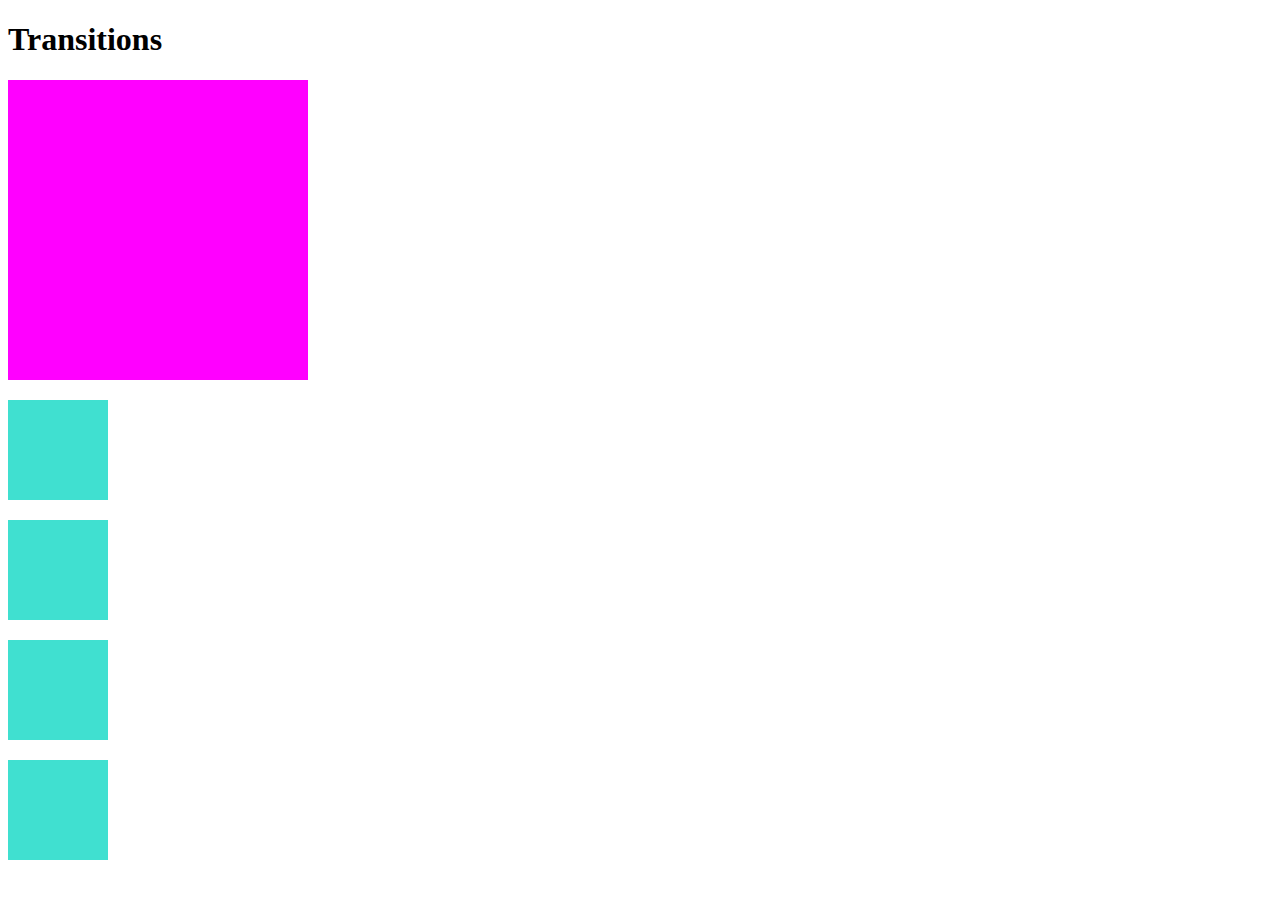
<file: WEB DEV/transitions.html>
<!DOCTYPE html>
<html lang="en">
<head>
    <meta charset="UTF-8">
    <meta name="viewport" content="width=device-width, initial-scale=1.0">
    <title>Document</title>
    <link rel="stylesheet" href="transition.css">
</head>
<body>
    <h1>Transitions</h1>

    <div class="circle"></div>

    <section>
        <div></div>
        <div></div>
        <div></div>
        <div></div>
    </section>    
</body>
</html>
</file>
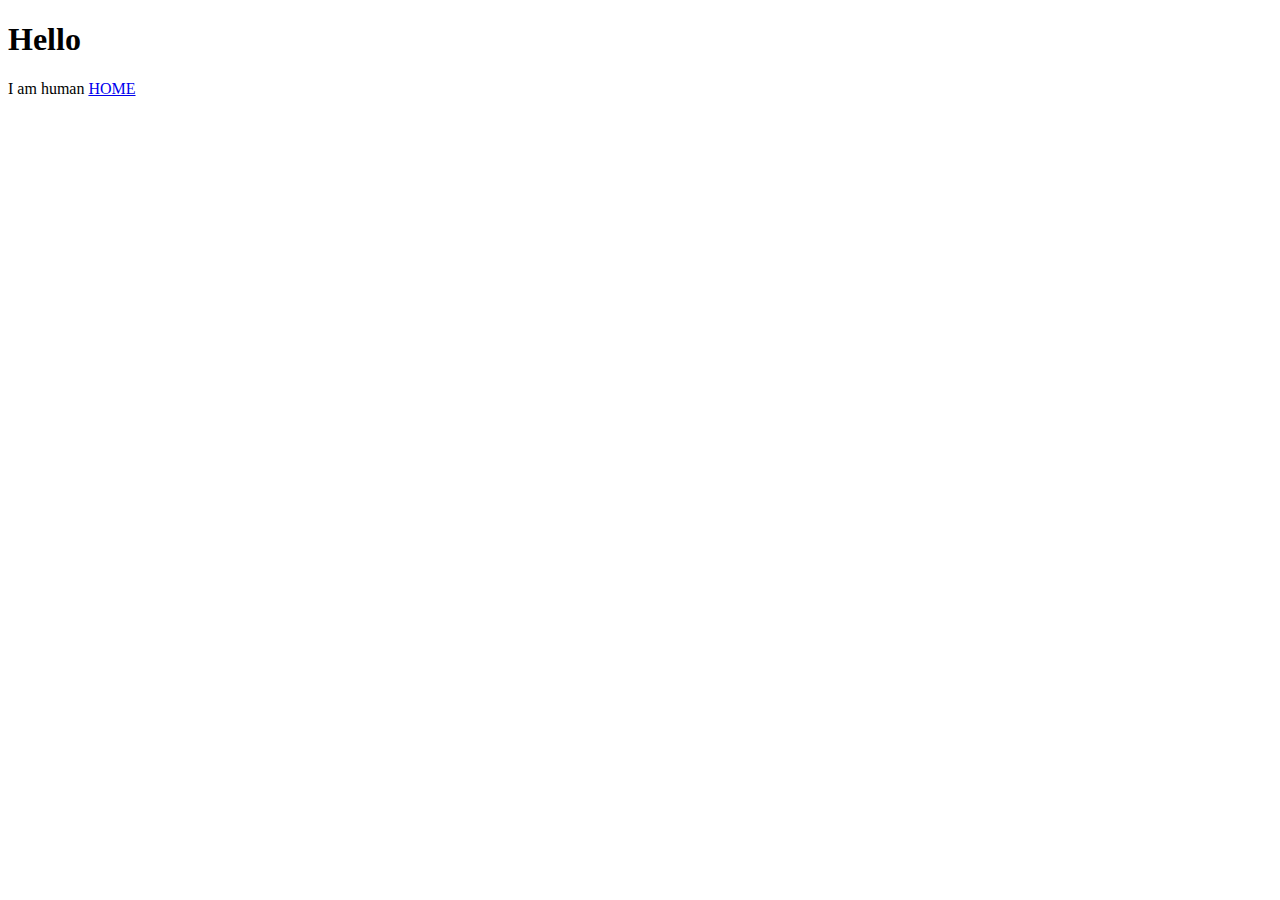
<file: WEB DEV/HTML/about.html>
<!DOCTYPE html>
<html lang="en">

<head>
    <meta charset="UTF-8">
    <meta name="viewport" content="width=device-width, initial-scale=1.0">
    <title>Test File</title>
</head>

<body>
    <h1>Hello</h1>
    I am human
    <a href="Chicken.html">HOME</a>
</body>

</html>
</file>
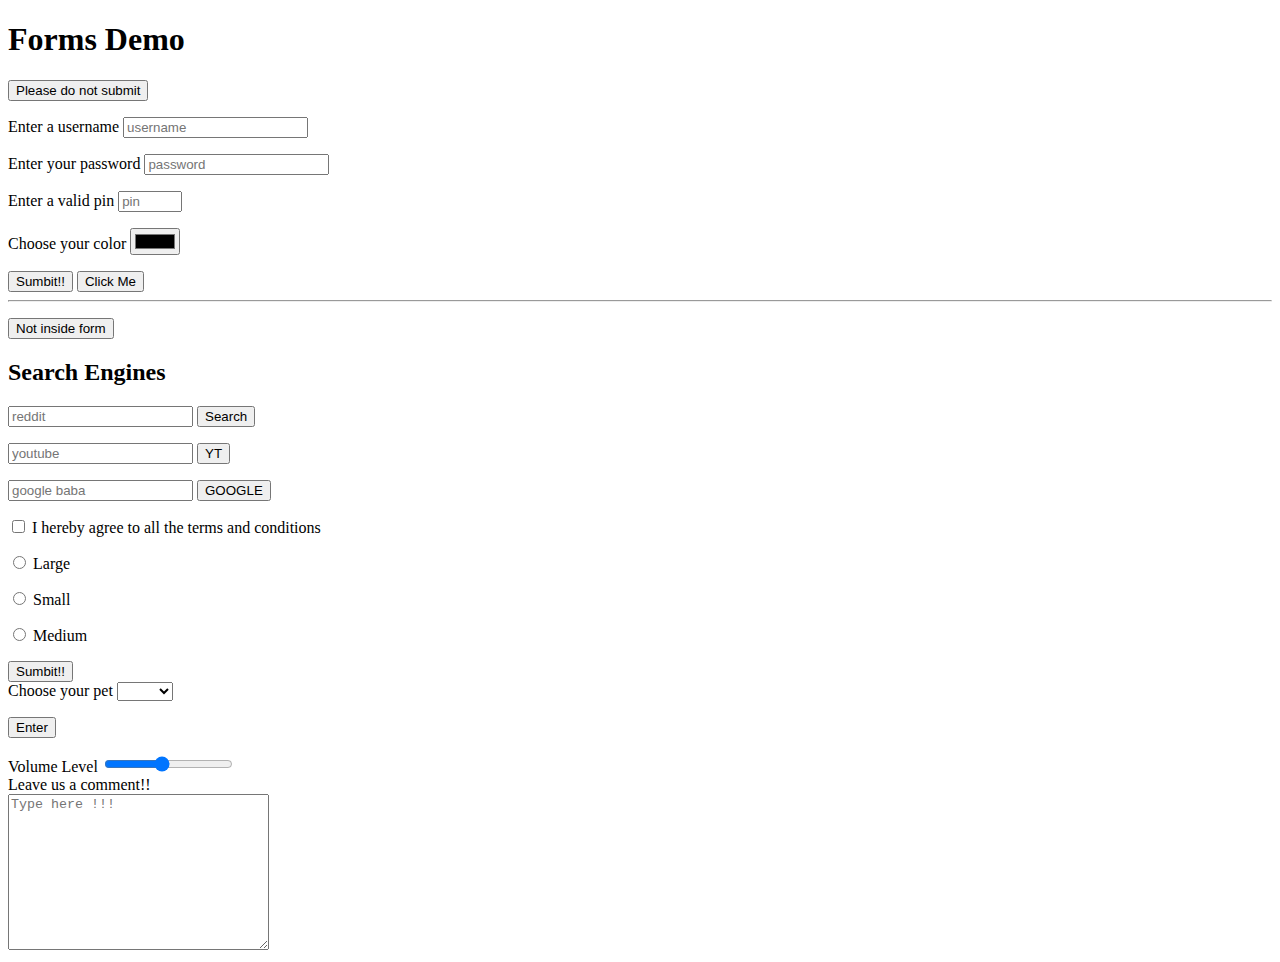
<file: WEB DEV/HTML/forms.html>
<!DOCTYPE html>
<html lang="en">

<head>
    <meta charset="UTF-8">
    <meta name="viewport" content="width=device-width, initial-scale=1.0">
    <title>Forms-Demo</title>
</head>
<!-- http://127.0.0.1:3000/tachos?username=naman&password=123&num=7&color=%232eadab -->

<body>
    <h1>Forms Demo</h1>
    <form action="/tachos">
        <button type="button">Please do not submit</button>
        <p>
            <label for="name">Enter a username</label>
            <input type="text" placeholder="username" id="name" name="username">
        </p>
        <p>
            <label for="word">Enter your password</label>
            <input type="password" placeholder="password" id="word" name="password">
        </p>
        <p>
            <label>
                Enter a valid pin
                <input type="number" placeholder="pin" name="num" min="1" max="100">
            </label>

        </p>
        <p>
            <label for="color">Choose your color</label>
            <input type="color" id="color" name="color">
        </p>
        <button>Sumbit!!</button>
        <input type="submit" value="Click Me">
    </form>
    <hr>
    <p>
        <button>Not inside form</button>
    </p>
    <h2>Search Engines</h2>
    <p>
    <form action="https://www.reddit.com/search">
        <input type="text" name="q" placeholder="reddit">
        <button>Search</button>
        </p>
        <p>
    </form>
    <form action="https://www.youtube.com/results">
        <input type="text" name="search_query" placeholder="youtube">
        <button>YT</button>
    </form>
    </p>
    <p>
    <form action="https://www.google.com/search">
        <input type="text" name="q" placeholder="google baba">
        <button>GOOGLE</button>
    </form>
    </p>
    <form action="/birds">
        <input type="checkbox" name="tos" id="agree">
        <label for="agree">I hereby agree to all the terms and conditions</label>
        <p>
            <input type="radio" name="Size" id="a" value="L">
            <label for="a">Large</label>
        </p>
        <p>
            <input type="radio" name="Size" id="b" value="S">
            <label for="b">Small</label>
        </p>
        <p>
            <input type="radio" name="Size" id="c" value="M">
            <label for="c">Medium</label>
        </p>
        <button>Sumbit!!</button>
    </form>
    <form action="/file">
        <label for="p">Choose your pet</label>
        <select name="pet" id="p">
            <option value="" selected></option>
            <option value="dog">dog</option>
            <option value="cat">cat</option>
            <option value="rabbit">rabbit</option>
        </select>
        <p>
            <button>Enter</button>
        </p>
        <label for="audio">Volume Level</label>
        <input type="range" name="vol" id="audio" min="1" max="10" step="2">
    </form>
    <label for="req">Leave us a comment!!</label>
    <br>
    <textarea name="requests" id="req" placeholder="Type here !!!" rows="10" cols="30"></textarea>
</body>

</html>
</file>
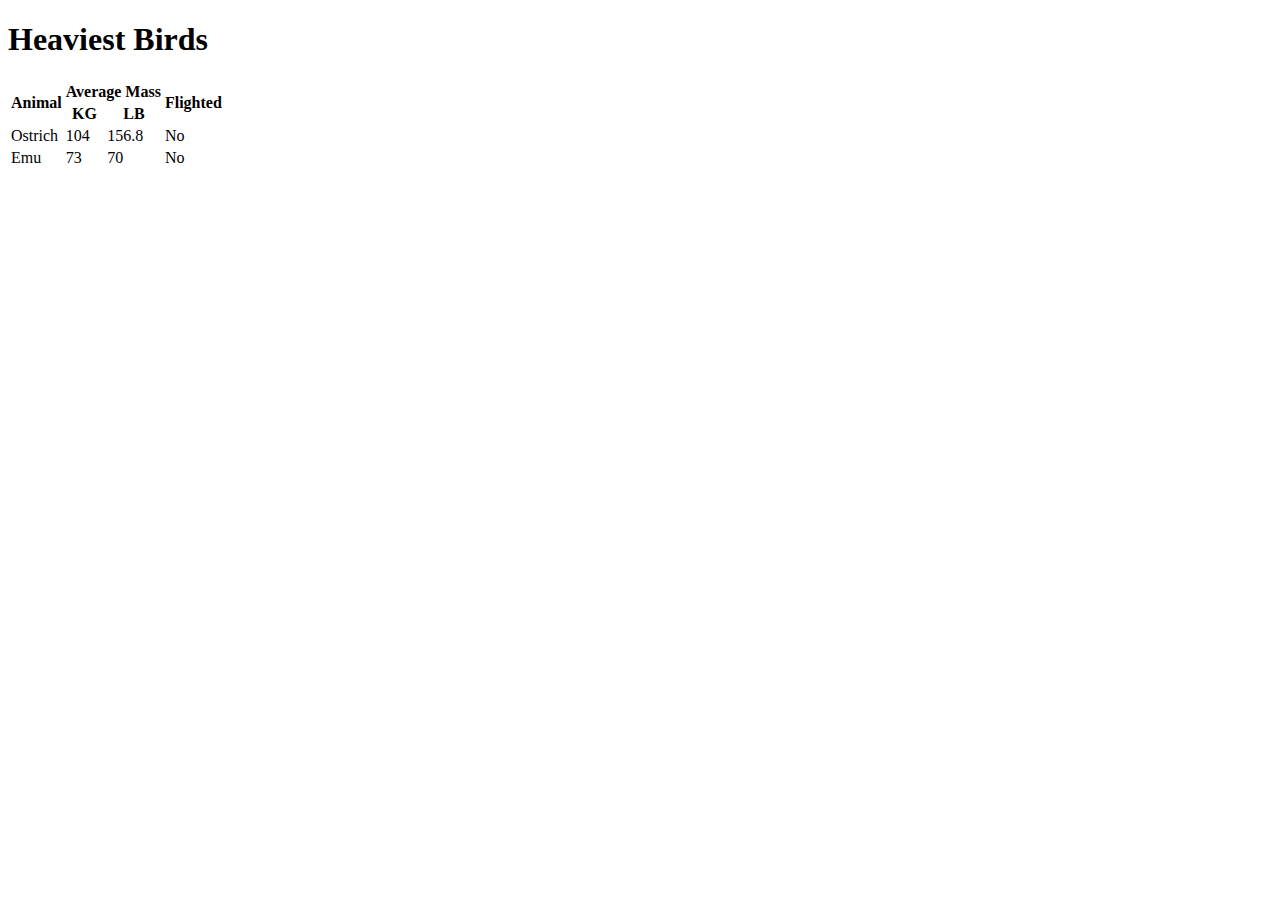
<file: WEB DEV/HTML/heaviest_birds.html>
<!DOCTYPE html>
<html lang="en">

<head>
    <meta charset="UTF-8">
    <meta name="viewport" content="width=device-width, initial-scale=1.0">
    <title>Birds</title>
</head>

<body>
    <h1>Heaviest Birds</h1>
    <table>
        <thead>
            <tr>
                <th rowspan="2">Animal</th>
                <th colspan="2">Average Mass</th>
                <th rowspan="2">Flighted</th>
            </tr>
            <tr>
                <th>KG</th>
                <th>LB</th>
            </tr>
        </thead>
        <tbody>
            <tr>
                <td>Ostrich</td>
                <td>104</td>
                <td>156.8</td>
                <td>No</td>
            </tr>
            <tr>
                <td>Emu</td>
                <td>73</td>
                <td>70</td>
                <td>No</td>
            </tr>
        </tbody>
    </table>
</body>

</html>
</file>
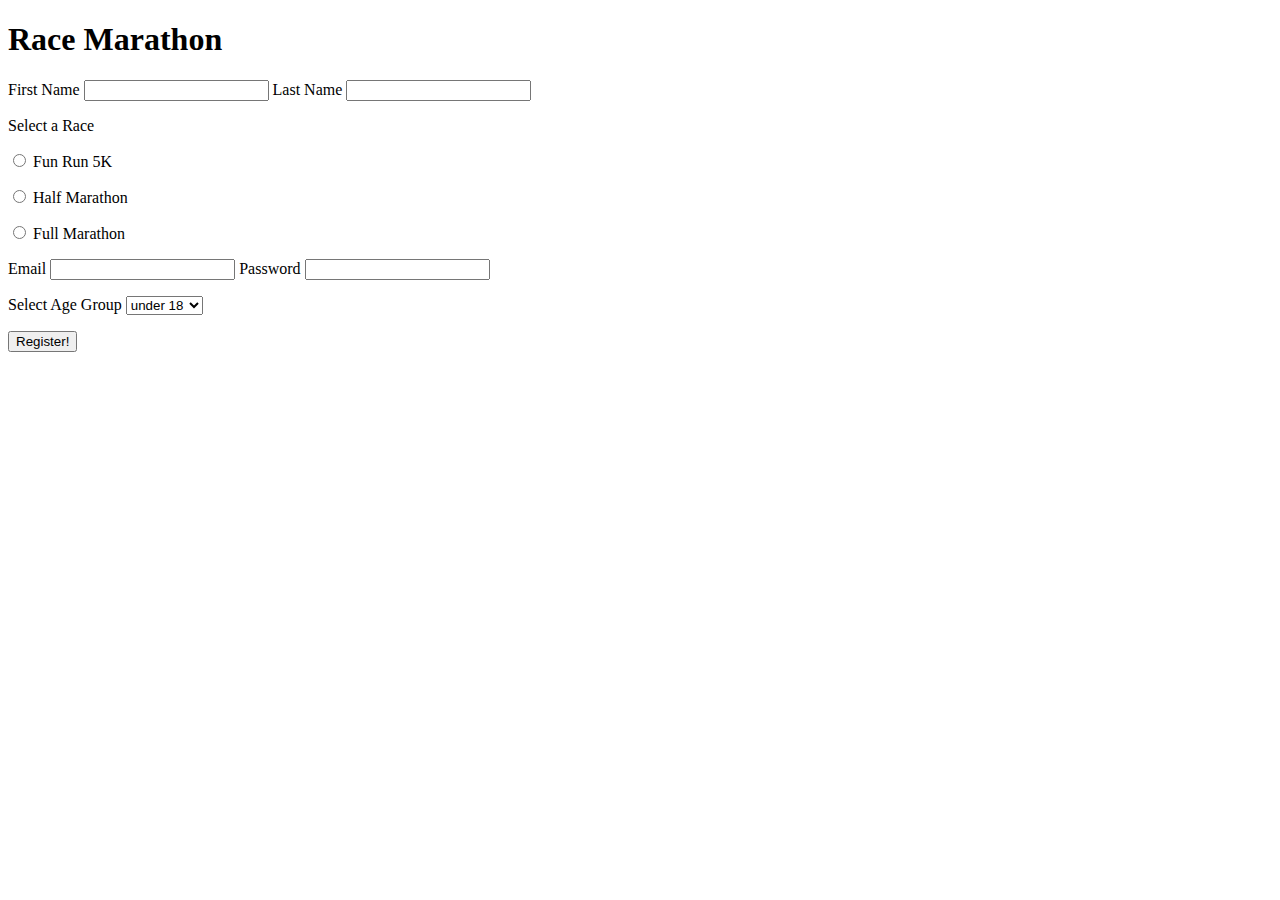
<file: WEB DEV/HTML/marthon.html>
<!DOCTYPE html>
<html lang="en">

<head>
    <meta charset="UTF-8">
    <meta name="viewport" content="width=device-width, initial-scale=1.0">
    <title>Marathon</title>
</head>

<body>
    <h1>Race Marathon</h1>
    <form action="/server">
        <label for="fn">First Name</label>
        <input type="text" name="first_name" id="fn" required>
        <label for="ln">Last Name</label>
        <input type="text" name="Last_name" id="ln" required>
        <p>
            Select a Race
        </p>
        <p>
            <input type="radio" name="race" value="fun" id="fun">
            <label for="fun">Fun Run 5K</label>
        </p>
        <p>
            <input type="radio" name="race" value="half" id="half">
            <label for="half">Half Marathon</label>
        </p>
        <p>
            <input type="radio" name="race" value="full" id="full">
            <label for="full">Full Marathon</label>
        </p>
        <label for="email">Email</label>
        <input type="email" name="email" id="email" required>
        <label for="password">Password</label>
        <input type="password" name="password" id="password" required>
        <p>
            <label for="age">Select Age Group</label>
            <select name="age" id="age">
                <option value="under 18">under 18</option>
                <option value="18-50">18-50</option>
                <option value="50-60">50-60</option>
                <option value="60 above">60 above</option>
            </select>
        </p>
        <button>Register!</button>
    </form>
</body>

</html>
</file>
<file: WEB DEV/index.css>
/* * {
    background-color: cyan;
} */

body {
    background-color: #f1faee;
}

button {
    font-size: 30px;
    background-color: #a8dadc;
}

h1,
h2 {
    color: #1d3557;
}

#signup {
    background-color: #1d3557;
    color: #f1faee;
}

span {
    color: #457b9d;
}

.tag {
    background-color: #e63946;
    color: #f1faee;
    font-size: 16px;
}

.post a {
    color: #457b9d;
    font-weight: 700;
    text-decoration: none;
}

footer a {
    color: #e63946;
}

h2+button {
    font-size: 20px;
}

footer>a {
    color: #457b9d;
}

input[type="password"] {
    color: greenyellow;
}

a[href*="google"] {
    color: #1d3557;
}


.post a:hover {
    text-decoration: underline;
}


.post button:active {
    background-color: #02c39a;
}

.post:nth-of-type(2n) {
    background-color: #dfe8dc;
}

h2::first-letter {
    font-size: 50px;
}

p::first-line {
    color: purple;
}

p::selection {
    background-color: #fcbf49;
}

.post button:hover {
    background-color: #e63946;
    color: #f1faee;
}

button:hover {
    background-color: olive;
}

button {
    background-color: magenta !important;
}
</file>
<file: WEB DEV/asorted.css>
section {
    width: 500px;
    height: 500px;
    background-color: rgb(0, 255, 195);

}

#rgba {
    width: 50%;
    height: 50%;
    background-color: rgba(247, 10, 10, 0.4);
}

#object {
    width: 50%;
    height: 50%;
    background-color: rgb(174, 255, 0);
    opacity: 0.3;
}
</file>
<file: WEB DEV/box.css>
div {
    width: 200px;
    height: 200px;
    background-color: rgb(221, 166, 166);
}

h1 {
    width: 100px;
    background-color: beige;
    border-width: 2px;
    border-style: dashed;
    border-color: rgb(255, 0, 0);
    display: inline-block;
}

#one {
    background-color: bisque;
    border-width: 5px;
    border-style: solid;
    border-color: #e9c46a;
    box-sizing: border-box;
    /*used to make content inside the box*/
    margin: 50px;
}

#two {
    background-color: #f4a261;
    border-style: inset;
    border-width: 10px;
    border-color: blueviolet;
    border-left-color: aqua;
    padding-right: 50px;
}

#three {
    background-color: #e76f51;
    border-style: dashed;
    border-radius: 10%;
    margin-left: 25px;
}

span {
    height: 200px;
    width: 200px;
    padding: 100px;
    background-color: #f4a261;
    border: 5px;
    border-color: aqua;
}
</file>
<file: WEB DEV/css_intro.css>
h1 {
    font-family: monospace;
    text-align: center;
    font-weight: 100;
    font-size: 40px;
    letter-spacing: 20px;
    text-transform: uppercase;
    text-decoration: underline wavy plum;
}


h2 {
    background-color: rgb(141, 141, 82);
    color: blueviolet;
}

p {
    color: rgb(0, 48, 50);
    background-color: coral;
}
</file>
<file: WEB DEV/position.css>
div {
    width: 100px;
    height: 100px;
    background-color: #3d405b;
    border: 2px solid black;
    margin: 10px;
    display: inline-block;
}

#middle {
    background-color: #81b29a;
}

#static #middle {
    position: static;
    top: 100px;
}

#relative #middle {
    position: relative;
    top: 0px;
    left: 0px;
}

#absolute {
    position: relative;
}

#absolute #middle {
    position: absolute;
    bottom: 100px;
    left: 100px;
}

#fixed #middle {
    position: fixed;
    top: 50px;
    right: 50%;
}

#sticky #middle {
    position: -webkit-sticky;
    position: sticky;
}
</file>
<file: WEB DEV/transition.css>
.circle {
    width: 300px;
    height: 300px;
    background-color: magenta;
    transition: background-color 1s ease-in, border-radius 2s;
}

.circle:hover {
    background-color: cyan;
    border-radius: 50%;
}


 section div {
    height: 100px;
    width: 100px;
    background-color: turquoise;
    margin: 20px 0;
    transition: margin-left 3s;
} 

section:hover div {
    margin-left:500px;
}

div:nth-of-type(1){
    transition-timing-function: ease-in;
}
div:nth-of-type(2){
    transition-timing-function: ease-out;
}
div:nth-of-type(3){
    transition-timing-function: cubic-bezier(0.7, 0, 0.84, 0);
}
div:nth-of-type(4){
    transition-timing-function:  cubic-bezier(0.85, 0, 0.15, 1);
}
</file>
